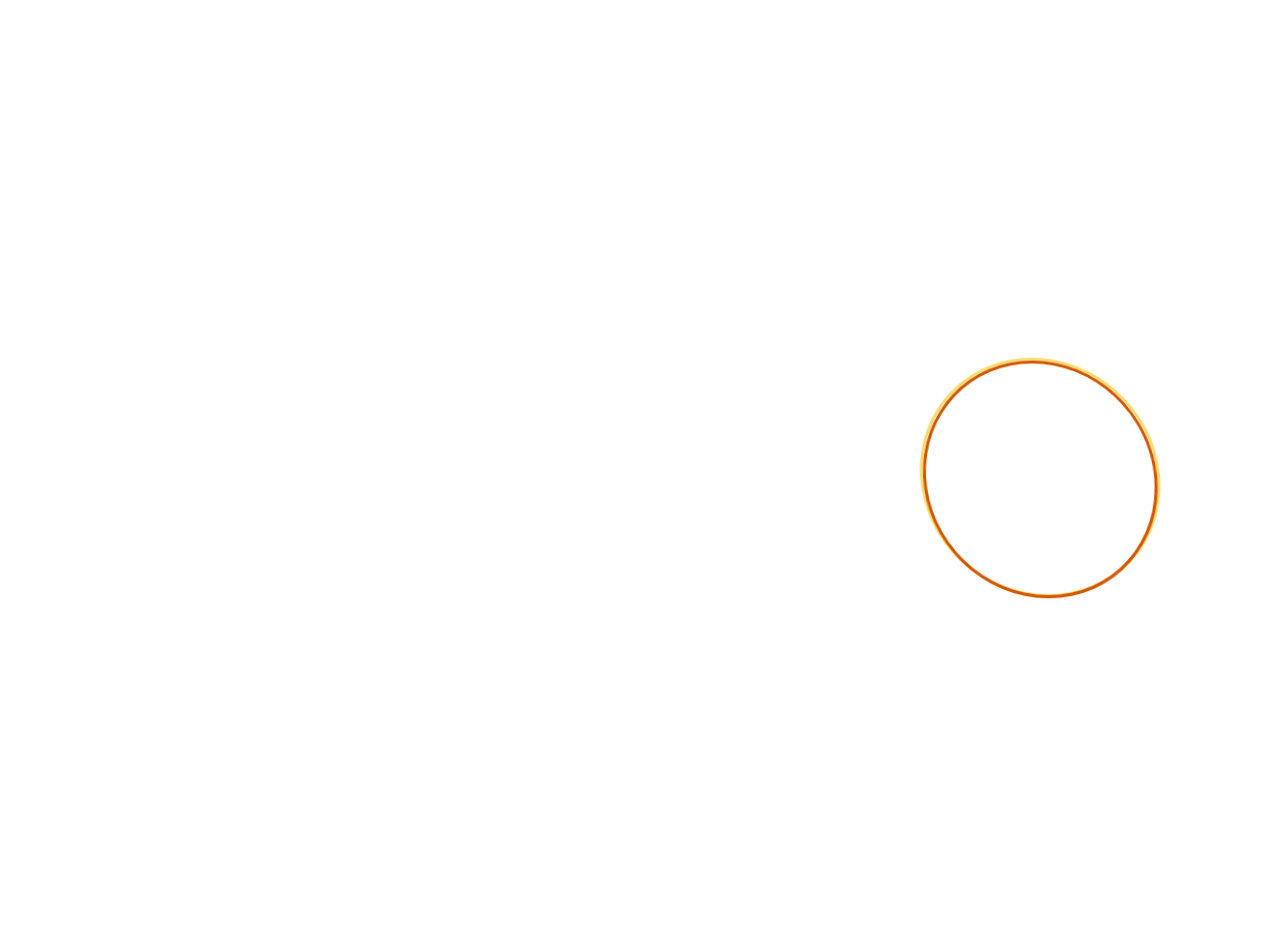
<file: index.html>
<!doctype html>
<html lang="en">

<head>
  <meta charset="utf-8">
  <title>Randeep Gill's Porfolio</title>
  <meta name="viewport" content="width=device-width, initial-scale=1">
  <link rel="stylesheet" href="css/styles.css">
  <script src="js/headJS.js"></script>
  <link rel="preconnect" href="https://fonts.googleapis.com">
  <link rel="preconnect" href="https://fonts.gstatic.com" crossorigin>
  <link href="https://fonts.googleapis.com/css2?family=Assistant:wght@300;500;600&family=Lato:ital,wght@0,300;0,700;1,300;1,700&family=Nanum+Gothic:wght@400;700;800&family=Source+Sans+Pro:wght@200;300;400;600;700&family=Ubuntu:wght@300;500;700&display=swap" rel="stylesheet">
</head>

<body>
  <header>
    <h1>Randeep Gill</h1>
  </header>
  <main>
    <section id="info-tab" class="info hide fade">
      <div class="me hide">
        <div class="back-wrapper">
          <div class="background">
            <h3>Background</h3>
            <p>I’m an aspiring web developer who loves everything about the web. I've had the
              opportunity to experience live and strive in different countries; in different
              continents and excelled at all jobs. I’m excited to bring my life experience to the
              world of technology.</p>
            <p>I’ve excelled at being a professional accountant and running a business.
              I am a life-long learner who's always looking and marching towards the horizon
              of knowledge.</p>
            </div>
        </div>
        <div class="goal-wrapper">
          <div class="goal">
            <h3>Goals</h3>
            <p>I want to master programming, become a Full Stack Developer and create products which
              solve real life problems and create a better world. I’d like to work for a web developing
              firm which creates fabulous web products for its clients.</p>
          </div>
        </div>

        <div class="resume-box">
          <h3>Resume</h3>
          <div class="view" onclick="viewResume()">View</div>
          <div class="download" onclick="printResume()">Print</div>
        </div>
        <div class="resume hide">
          <div class="heady">
            <div class="head-item">
              <h2>Randeep Gill</h2>
              <a href="tel:+7785224729">778 522 4729</a>
            </div>
            <div class="cont">
              <a href="https://linkedin.com/in/randeep-gill">www.linkedin.com/in/randeep-gill</a>
              <a href="https://github.com/ransi5">https://github.com/ransi5</a>
              <a href="mailto:ransi.gill@gmail.com">ransi.gill@gmail.com</a>
            </div>
          </div>

          <div class="res-wrapper">
            <div class="bio">
              <p><span class="emph">FULL STACK WEB DEVELOPER</span> experienced in front-end and back-end development.
                Judicious critical thinker and creative when developing efficient web applications with
                code that is reusable, readable, flexible and provide the most efficient solutions. Open to
                new challenges to further expand my skills and human potential.</p>
            </div>

            <div class="summary">
              <h3>SUMMARY OF SKILLS</h3>
              <ul>
                <li>Over 2 years of Full Stack development experience</li>
                <li>Excellent knowledge of IT programming with advanced reasoning
                  and analytical skills to understand problems in relentless pursuit of developing efficient solutions</li>
                <li>Critical thinking and reasoning skills to research, understand, simplify and communicate complex issues</li>
                <li>Exceptional ability to multitask in a fast-paced dynamic environment</li>
                <li>Quick learner; easily master new languages, functionalities and tasks and manage multiple responsibilities
                  without compromising quality and productivity</li>
                <li>Adaptable and flexible; able to make decisions under pressure and work to deadlines</li>
                <li>Results-oriented team player; work well independently with little supervision</li>
                <li>Establish rapport to build relationships, instill confidence and win colleague and client trust</li>
                <li>Follow established procedures and policy; pay attention to detail and accuracy</li>
                <li>Punctual, reliable, self-motivated and proactive</li>
                <li>Strong customer service and leadership skills; work with discretion and confidentiality</li>
                <li>Multilingual; fluent in English, Punjabi, Hindi, Urdu and Bengali</li>
              </ul>
            </div>

            <div class="achievement">
              <h3>ACHIEVEMENTS</h3>
              <ul>
                <li>Added 2 new revenue sources and grew revenue by 25% and market base to occupy 99% of the
                  target niche at Gill Logistics</li>
                <li>Boosted team efficiency in reporting accuracy and timeliness by developing creative spreadsheets
                  that automated key tasks, reducing time spent from 7.5 hours to 7 minutes at Europcar UK Ltd.</li>
                <li>Developed complex formulas and macros on Excel to automate key monotonous tasks boosting
                  department efficiency in reporting at Orbit South Housing Association Ltd. in UK</li>
              </ul>
            </div>

            <div class="skil">
              <h3>TECHNICAL PROFICIENCY</h3>
              <ul>
                <li>HTML</li>
                <li>CSS</li>
                <li>JavaScript</li>
                <li>Node</li>
                <li>React</li>
                <li>Express</li>
                <li>Pug</li>
                <li>OOP</li>
                <li>Rest API</li>
                <li>Bootstrap</li>
                <li>Sass</li>
                <li>JQuery</li>
                <li>Ajax</li>
                <li>Json</li>
                <li>PHP</li>
                <li>SQL</li>
                <li>GitHub</li>
                <li>PhotoShop</li>
              </ul>
            </div>

            <div class="experience">
              <h3>EMPLOYMENT HISTORY</h3>
              <div class="work">
                <p><strong>Mountain Truck Driver</strong></p>
                <p class="duration">2018 - present</p>
                <p><i>Pro-Formance Intermodel Inc, Surrey, BC</i></p>
              </div>
              <div class="work">
                <p><strong>CEO / Web Developer</strong></p>
                <p class="duration">2016 to 2019</p>
                <p><i>Gillan Learning Solutions LLP</i></p>
                <ul>
                  <li>Developed, coded and prepared course work material; launched pte-preparation.com</li>
                  <li>Planned and implemented inexpensive and successful SEO focused strategy to optimize
                    search engines and rank the website on the first page in SERPs for crucial keywords
                    within a year of launch</li>
                </ul>
              </div>
            </div>

            <div class="projects">
              <h3>PROJECTS</h3>
              <div class="project">
                <p><i>Full Stack App with React and a REST API</i></p>
                <div class="links">
                  <a href="https://github.com/ransi5/Treehouse-FSJD-Project-10.git " target="_blank"><span class="bold">GitHub:</span>https://github.com/ransi5/Treehouse-FSJD-Project-10.git</a>
                </div>
                <ul>
                  <li>Developed with React client, Express REST API and SQL to allow user to view, create, update
                    or delete a course depending on user authentication with sign-up and sign-in functionalities</li>
                  <li>Used React Router v6 over React Router v4</li>
                </ul>
              </div>
              <div class="project">
                <p><i>React Gallery App</i></p>
                <div class="links">
                  <a href="https://github.com/ransi5/Treehouse-FSJD-Project-7.git" target="_blank"><span class="bold">GitHub:</span>https://github.com/ransi5/Treehouse-FSJD-Project-7.git</a>
                </div>
                <ul>
                  <li>Used React to develop UI which allow user to search images using Flickr API and display search results</li>
                  <li>Added pagination and number of results per page functionality to the app</li>
                </ul>
              </div>
              <div class="project">
                <p><i>Static Node.js and Express Portfolio Site</i></p>
                <div class="links">
                  <a href="https://github.com/ransi5/Treehouse-FSJD-Project-6.git" target="_blank"><span class="bold">GitHub:</span>https://github.com/ransi5/Treehouse-FSJD-Project-6.git</a>
                </div>
                <ul>
                  <li>Used Node.js, Express and Pug template to create a portfolio website to display projects</li>
                  <li>Provided the user a modal form to set up cookies and display customized messages depending on user choice</li>
                </ul>
              </div>
              <div class="project">
                <p><i>Capstone Portfolio</i></p>
                <div class="links">
                  <a href="https://github.com/ransi5/RandeepGill.git" target="_blank"><span class="bold">GitHub:</span> https://github.com/ransi5/RandeepGill.git</a>
                  <a href="https://ransi5.github.io/RandeepGill/" target="_blank"><span class="bold">gh-pages:</span> https://ransi5.github.io/RandeepGill/</a>
                </div>
                <ul>
                  <li>Developed website based on the movie Thor’s Arc-net “where science and magic are the same” theme
                    using HTML, CSS and JavaScript to develop complex synchronized animations</li>
                  <li>Developed code to ensure website is different on every user visit</li>
                  <li>Coded imperfections and corrections to make the website appear alive and aware</li>
                </ul>
              </div>
              <div class="project">
                <p><i>Pearson Test of English Project</i></p>
                <div class="links">
                  <a href="https://github.com/ransi5/pte-preparation.git" target="_blank"><span class="bold">GitHub:</span> https://github.com/ransi5/pte-preparation.git</a>
                </div>
                <ul>
                  <li>Single-handedly designed and developed code for client and server-side applications and content
                    comprising over 90 articles and over 1000 questions and model answers</li>
                  <li>Created and implemented a module to give student key performance metrics at macro and micro-language
                    skills level on dynamic graphs to focus on and improve performance</li>
                  <li>Learned and used HTML, CSS, JavaScript, jQuery, Bootstrap, PHP and SQL to deliver the project on time </li>
                  <li>Planned and focused on SERP to optimize search engines, ranking the site number 1 within a year</li>
                </ul>
              </div>
            </div>

            <div class="education">
              <h3>EDUCATION</h3>
              <div class="course">
                <p><strong>Front End Web Development TechDegree</strong></p>
                <p><strong>Full Stack JavaScript TechDegree</strong></p>
                <p class="period">2022</p>
                <p class="goli"><i>TREEHOUSE, Online</i></p>
              </div>
              <div class="course">
                <p><strong>Master of Accounting</strong></p>
                <p class="period">2012</p>
                <p class="goli"><i>Australian National University, Canberra, AU.</i></p>
              </div>
              <div class="course">
                <p><strong>Bachelor of Commerce</strong></p>
                <p class="period">2004</p>
                <p class="goli"><i>University of Calcutta, Kolkata, IN.</i></p>
              </div>
            </div>
          </div>
          <hr>
        </div>
        <div class="social-links">
          <div class="socials">
            <div class="starr">
              <div class="starry">
                <div class="linked">
                  <a href="https://github.com/ransi5" target="_blank">
                    <img src="images/GitHub-Logo.png" alt="GitHub logo">
                  </a>
                </div>
              </div>
            </div>
          </div>
          <div class="socials">
            <div class="starr">
              <div class="starry">
                <div class="linked">
                  <a href="https://www.linkedin.com/in/randeep-gill-742b7322b/" target="_blank">
                    <img src="images/linkedin.png" alt="linkedin logo">
                  </a>
                </div>
              </div>
            </div>
          </div>
        </div>
      </div>
      <div class="portfolio hide">
        <h2>Project Portfolio</h2>
        <script type="text/javascript">
          createPortfolio(project);
        </script>
      </div>
      <div class="skills hide">
        <h2>Skills</h2>
        <div class="tech champ">
          <h3>Tech Skills</h3>
          <div class="item">HTML</div>
          <div class="item">CSS</div>
          <div class="item">JavaScript</div>
          <div class="item">Bootstrap</div>
          <div class="item">JQuery</div>
          <div class="item">Ajax</div>
          <div class="item">Json</div>
          <div class="item">PHP</div>
          <div class="item">SQL</div>
          <div class="item">MSOffice</div>
          <div class="item">PhotoShop</div>
        </div>
        <div class="hard champ">
          <h3>Hard Skills</h3>
          <div class="item">Data Analysis</div>
          <div class="item">Statistical Analysis</div>
          <div class="item">Research Skills</div>
          <div class="item">Problem Solving</div>
          <div class="item">Mathematic Skills</div>
          <div class="item">Project Planning</div>
          <div class="item">Project Implementation</div>
          <div class="item">Photo Editing</div>
          <div class="item">Video Editing</div>
          <div class="item">Videography</div>
        </div>
        <div class="soft champ">
          <h3>Soft Skills</h3>
          <div class="item">People Skills</div>
          <div class="item">Leadership</div>
          <div class="item">Communication</div>
          <div class="item">Customer Service</div>
          <div class="item">Task Scheduling</div>
          <div class="item">Multi-tasking</div>
          <div class="item">Time Management</div>
          <div class="item">Project Implementation</div>
          <div class="item">Strong Work Ethic</div>
          <div class="item">Dedicated to perfection</div>
          <div class="item">Adaptability</div>
        </div>
      </div>
      <div class="contact hide">
        <div class="contact-box">
          <div class="vert-line"></div>
          <h2>Contact</h2>
          <div class="vert-line"></div>
          <address>
            <p><a href="mailto:ransi.gill@gmail.com">Email: ransi.gill@gmail.com</a></p>

            <p><a href="tel:+7785224729">Phone: (778) 522 4729</a></p>
          </address>
          <div class="vert-line"></div>
          <div class="offer-box">
            <div class="offer">
              <p>If you are an employer, schedule an interview to get a free box
                of chocolates</p>
            </div>
        </div>
        </div>
      </div>
    </section>
    <nav id="nav">
      <div id="me" onclick="magicDisplay('me', event)">
        <div class="outer show">
          <div class="inner show">
            <h3>About me</h3>
          </div>
        </div>
      </div>
      <div id="portfolio" onclick="magicDisplay('portfolio', event)">
        <div class="outer show">
          <div class="inner show">
            <h3>Portfolio</h3>
          </div>
        </div>
      </div>
      <div id="skills" onclick="magicDisplay('skills', event)">
        <div class="outer show">
          <div class="inner show">
            <h3>Skills</h3>
          </div>
        </div>
      </div>
      <div id="contact" onclick="magicDisplay('contact', event)">
        <div class="outer show">
          <div class="inner show">
            <h3>Get in touch</h3>
          </div>
        </div>
      </div>
    </nav>
    <section id="arcnet" class="show">
      <div class="outer-arc">
        <div class="inner-arc">
        </div>
      </div>
    </section>


  </main>

<script src="js/portfolio.js">

</script>
</body>

</html>
</file>
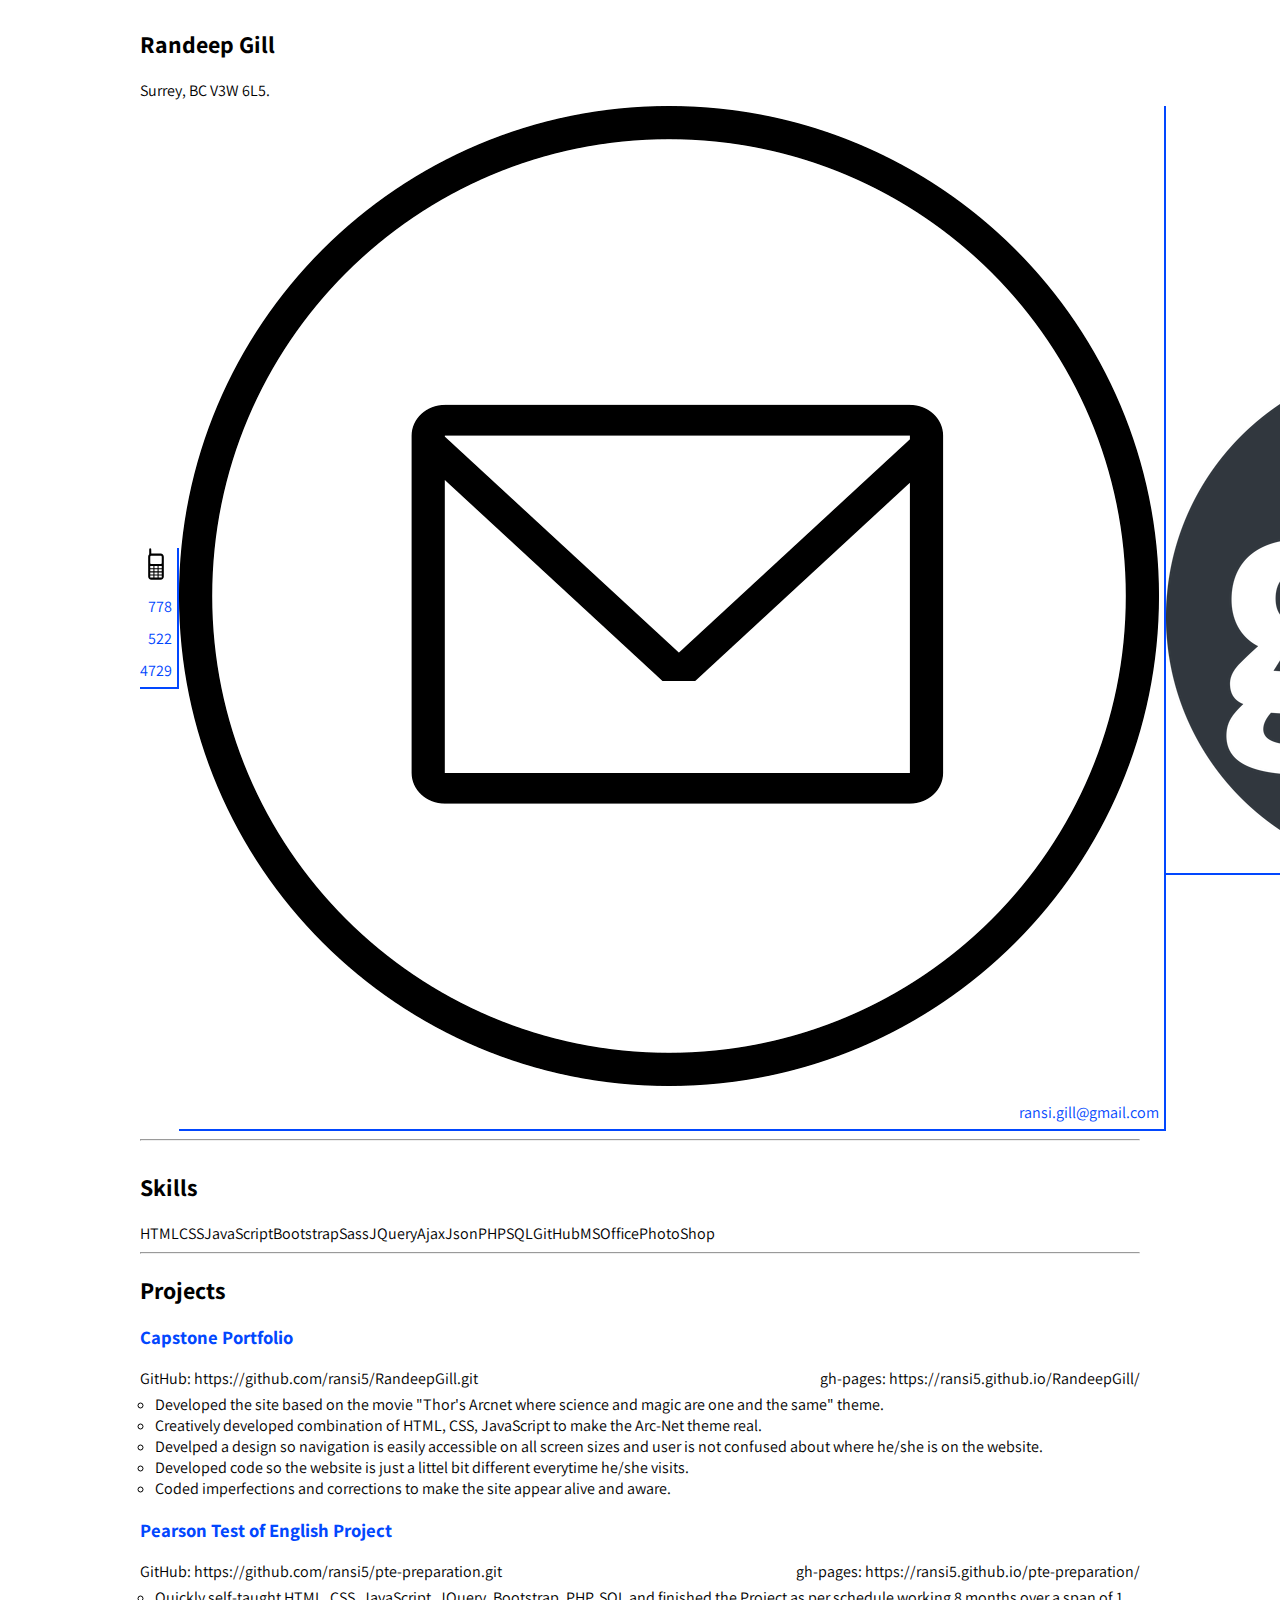
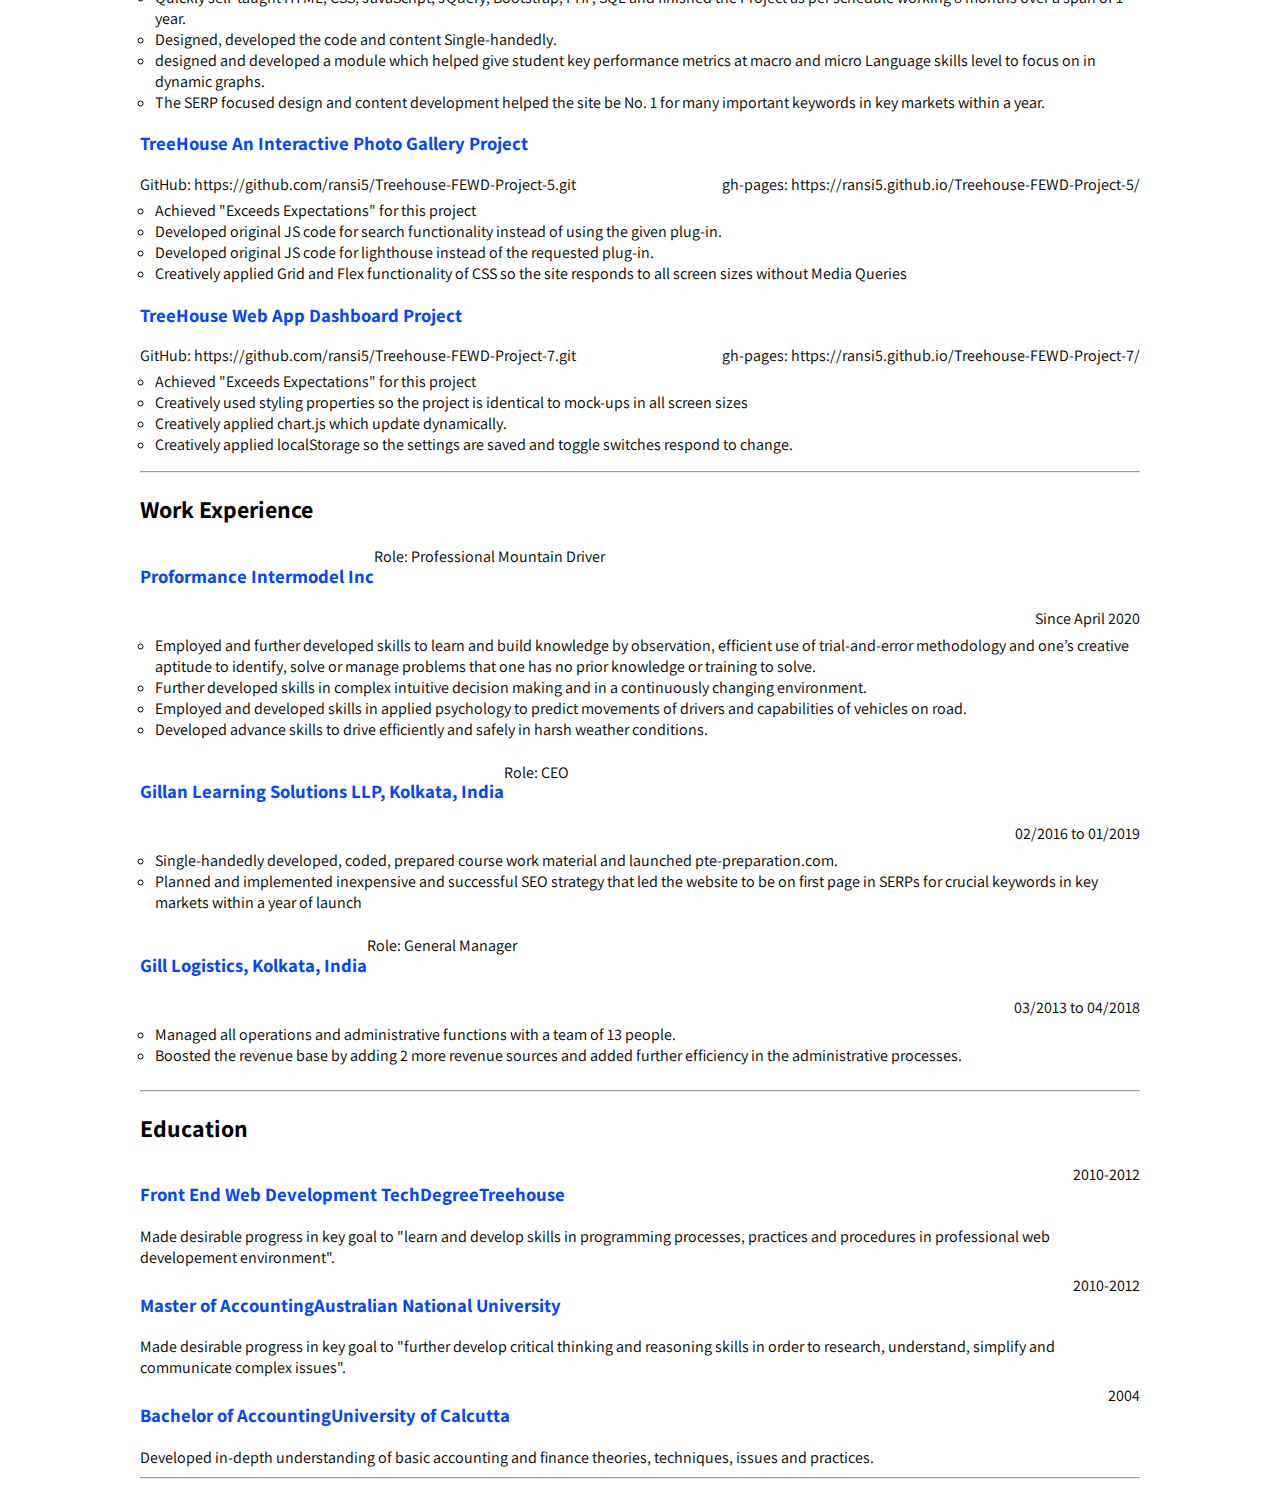
<file: resume.html>
<!DOCTYPE html>
<html lang="en">
<head>
  <meta charset="utf-8">
  <meta http-equiv="X-UA-Compatible" content="IE=edge,chrome=1">
  <meta name="viewport" content="width=device-width, initial-scale=1">
  <title>Randeep Gill Resume</title>
  <link rel="stylesheet" type="text/css" href="css/printstyle.css">
  <link rel="preconnect" href="https://fonts.googleapis.com">
  <link rel="preconnect" href="https://fonts.gstatic.com" crossorigin>
  <link href="https://fonts.googleapis.com/css2?family=Assistant:wght@300;500;600&family=Lato:ital,wght@0,300;0,700;1,300;1,700&family=Nanum+Gothic:wght@400;700;800&family=Source+Sans+Pro:wght@200;300;400;600;700&family=Ubuntu:wght@300;500;700&display=swap" rel="stylesheet">

</head>
<body>
  <div class="resume">
    <div class="heady">
      <h2>Randeep Gill</h2>
      <div>Surrey, BC V3W 6L5.</div>
      <div class="cont">
        <div class="head-item">
          <a href="tel:+7785224729">
            <svg class="sm-ic" version="1.1" x="0px" y="0px" viewBox="0 0 1000 1000" enable-background="new 0 0 1000 1000" xml:space="preserve">
            <g><g transform="matrix(1 0 0 -1 0 1952)"><path d="M646.8,1777.2l-293.5,0l-2,129.9c0,0-2.1,34.9-32.6,34.9c0,0-32.8-1.7-30.8-34.3c0,0,0.9-115.6-0.3-153c-18.9-17.8-32.1-43.2-32.1-71.2v-623.7c0-54,43.8-97.8,97.8-97.8h293.5c54,0,97.8,43.8,97.8,97.8v619.6C744.6,1733.4,700.8,1777.2,646.8,1777.2L646.8,1777.2z M418.5,1027.2h-97.8v65.2h97.8C418.5,1092.4,418.5,1027.2,418.5,1027.2z M418.5,1125h-97.8v65.2h97.8V1125z M418.5,1222.9h-97.8v65.2h97.8V1222.9z M418.5,1320.7h-97.8v65.2h97.8V1320.7z M548.9,1027.2h-97.8v65.2h97.8C548.9,1092.4,548.9,1027.2,548.9,1027.2z M548.9,1125h-97.8v65.2h97.8V1125z M548.9,1222.9h-97.8v65.2h97.8V1222.9z M548.9,1320.7h-97.8v65.2h97.8V1320.7z M679.4,1027.2h-97.8v65.2h97.8C679.4,1092.4,679.4,1027.2,679.4,1027.2z M679.4,1125h-97.8v65.2h97.8V1125z M679.4,1222.9h-97.8v65.2h97.8V1222.9z M679.4,1320.7h-97.8v65.2h97.8V1320.7z M679.4,1483.7c0-18-14.6-32.6-32.6-32.6H353.3c-18,0-32.6,14.6-32.6,32.6v197c0,18,14.6,32.6,32.6,32.6h293.5c18,0,32.6-14.6,32.6-32.6V1483.7L679.4,1483.7z"/></g></g>
            </svg> 778 522 4729
          </a>
        </div>
        <div class="head-item">
          <a href="mailto:ransi.gill@gmail.com">
            <img class="sm-ic" src="images/email.png" alt="email-icon"> ransi.gill@gmail.com
          </a>
        </div>
        <div class="head-item">
          <img class="sm-ic" src="images/git.png" alt="GitHub-icon"> <a href="https://github.com/ransi5">https://github.com/ransi5</a>
        </div>
      </div>
    </div>
    <hr>
    <div class="res-wrapper">


      <div class="skil">
        <h2>Skills</h2>
        <div class="item">HTML</div>
        <div class="item">CSS</div>
        <div class="item">JavaScript</div>
        <div class="item">Bootstrap</div>
        <div class="item">Sass</div>
        <div class="item">JQuery</div>
        <div class="item">Ajax</div>
        <div class="item">Json</div>
        <div class="item">PHP</div>
        <div class="item">SQL</div>
        <div class="item">GitHub</div>
        <div class="item">MSOffice</div>
        <div class="item">PhotoShop</div>
      </div>
      <hr>
      <div class="projects">
        <h2>Projects</h2>
        <div class="project">
          <h3>Capstone Portfolio</h3>
          <div class="links">
            <a href="https://github.com/ransi5/RandeepGill.git" target="_blank"><span class="bold">GitHub:</span> https://github.com/ransi5/RandeepGill.git</a>
            <a href="https://ransi5.github.io/RandeepGill/" target="_blank"><span class="bold">gh-pages:</span> https://ransi5.github.io/RandeepGill/</a>
          </div>
          <ul>
            <li>Developed the site based on the movie "Thor's Arcnet where science and magic are one and the same" theme.</li>
            <li>Creatively developed combination of HTML, CSS, JavaScript to make the Arc-Net theme real.</li>
            <li>Develped a design so navigation is easily accessible on all screen sizes and user is not confused
              about where he/she is on the website.</li>
            <li>Developed code so the website is just a littel bit different everytime he/she visits.</li>
            <li>Coded imperfections and corrections to make the site appear alive and aware.</li>
          </ul>
        </div>
        <div class="project">
          <h3>Pearson Test of English Project</h3>
          <div class="links">
            <a href="https://github.com/ransi5/pte-preparation.git" target="_blank"><span class="bold">GitHub:</span> https://github.com/ransi5/pte-preparation.git</a>
            <a href="https://ransi5.github.io/pte-preparation/" target="_blank"><span class="bold">gh-pages:</span> https://ransi5.github.io/pte-preparation/</a>
          </div>
          <ul>
            <li>Quickly self-taught HTML, CSS, JavaScript, JQuery, Bootstrap, PHP, SQL and
              finished the Project as per schedule working 8 months over a span of 1 year.</li>
            <li>Designed, developed the code and content Single-handedly.</li>
            <li>designed and developed a module which helped give student key performance metrics at
              macro and micro Language skills level to focus on in dynamic graphs.</li>
            <li>The SERP focused design and content development helped the site be No. 1 for
              many important keywords in key markets within a year.</li>
          </ul>
        </div>
        <div class="project">
          <h3>TreeHouse An Interactive Photo Gallery Project</h3>
          <div class="links">
            <a href="https://github.com/ransi5/Treehouse-FEWD-Project-5.git" target="_blank"><span class="bold">GitHub:</span> https://github.com/ransi5/Treehouse-FEWD-Project-5.git</a>
            <a href="https://ransi5.github.io/Treehouse-FEWD-Project-5/" target="_blank"><span class="bold">gh-pages:</span> https://ransi5.github.io/Treehouse-FEWD-Project-5/</a>
          </div>
          <ul>
            <li>Achieved "Exceeds Expectations" for this project</li>
            <li>Developed original JS code for search functionality instead of using the given
              plug-in.</li>
            <li>Developed original JS code for lighthouse instead of the requested plug-in.</li>
            <li>Creatively applied Grid and Flex functionality of CSS so the site responds to all
              screen sizes without Media Queries</li>
          </ul>
        </div>
        <div class="project">
          <h3>TreeHouse Web App Dashboard Project</h3>
          <div class="links">
            <a href="https://github.com/ransi5/Treehouse-FEWD-Project-7.git" target="_blank"><span class="bold">GitHub:</span> https://github.com/ransi5/Treehouse-FEWD-Project-7.git</a>
            <a href="https://ransi5.github.io/Treehouse-FEWD-Project-7/" target="_blank"><span class="bold">gh-pages:</span> https://ransi5.github.io/Treehouse-FEWD-Project-7/</a>
          </div>
          <ul>
            <li>Achieved "Exceeds Expectations" for this project</li>
            <li>Creatively used styling properties so the project is identical to mock-ups in all screen sizes</li>
            <li>Creatively applied chart.js which update dynamically.</li>
            <li>Creatively applied localStorage so the settings are saved and toggle switches respond to change.</li>
          </ul>
        </div>
      </div>
      <hr>
      <div class="experience">
        <h2>Work Experience</h2>
        <div class="work">
          <h3>Proformance Intermodel Inc</h3>
          <p class="role">Role: Professional Mountain Driver</p>
          <p class="duration">Since April 2020</p>

          <ul>
            <li>Employed and further developed skills to learn and build knowledge by observation,
              efficient use of trial-and-error methodology and one’s creative aptitude to
              identify, solve or manage problems that one has no prior knowledge or training to solve.</li>
            <li>Further developed skills in complex intuitive decision making and in a continuously changing
              environment.</li>
            <li>Employed and developed skills in applied psychology to predict movements of drivers and
              capabilities of vehicles on road.</li>
            <li>Developed advance skills to drive efficiently and safely in harsh weather conditions.</li>
          </ul>
        </div>
        <div class="work">
          <h3>Gillan Learning Solutions LLP, Kolkata, India</h3>
          <p class="role">Role: CEO</p>
          <p class="duration">02/2016 to 01/2019</p>

          <ul>
            <li>Single-handedly developed, coded, prepared course work material and launched pte-preparation.com.</li>
            <li>Planned and implemented inexpensive and successful SEO strategy that led the website to be on
              first page in SERPs for crucial keywords in key markets within a year of launch</li>
          </ul>
        </div>
        <div class="work">
          <h3>Gill Logistics, Kolkata, India</h3>
          <p class="role">Role: General Manager</p>
          <p class="duration">03/2013 to 04/2018</p>

          <ul>
            <li>Managed all operations and administrative functions with a team of 13 people.</li>
            <li>Boosted the revenue base by adding 2 more revenue sources and added further
              efficiency in the administrative processes.</li>
          </ul>
        </div>
      </div>
      <hr>
      <div class="education">
        <h2>Education</h2>
        <div class="course">
          <h3>Front End Web Development TechDegree</h3>
          <h3>Treehouse</h3>
          <p class="period">2010-2012</p>
          <p class="goli">Made desirable progress in key goal to "learn and develop skills in programming
            processes, practices and procedures in professional web developement environment".</p>
        </div>
        <div class="course">
          <h3>Master of Accounting</h3>
          <h3>Australian National University</h3>
          <p class="period">2010-2012</p>
          <p class="goli">Made desirable progress in key goal to "further develop critical
            thinking and reasoning skills in order to research, understand,
            simplify and communicate complex issues". </p>
        </div>
        <div class="course">
          <h3 class="deg">Bachelor of Accounting</h3>
          <h3 class="uni">University of Calcutta</h3>
          <p class="period">2004</p>
          <p class="goli">Developed in-depth understanding of basic accounting and
            finance theories, techniques, issues and practices. </p>
        </div>
      </div>
      <hr>
    </div>
  </div>
  <script type="text/javascript">
    window.print();
  </script>
</body>
</html>
</file>
<file: css/styles.css>
.fade {
  animation: fader 0.2s;
}

.reveal {
  animation: revelation 1s;
}

.hide {
  display: none;
}

.invisible {
  visibility: hidden;
}

.space {
  width: 6px;
}

.show {
  display: flex;
}

.megshow {
  display: block;
}

.outwindow, .contact, .skills, .portfolio, .me {
  transform: translateY(-1450%);
  z-index: 4;
  height: 105%;
}

.bold {
  font-weight: 600;
}

.highlight {
  color: #4CAF50;
}

.animedrop {
  animation: drop 1s cubic-bezier(0.68, -0.04, 0.35, 1.72) forwards;
}

.animefly {
  animation: drop 1s cubic-bezier(1.68, -0.04, 0.35, 1.72) forwards;
}

.expand {
  animation: expand 1.5s cubic-bezier(0.19, -0.96, 0.7, 1.88) forwards;
}

.shrink {
  animation: shrink 5s cubic-bezier(0.19, -0.96, 0.7, 1.88) forwards;
}

.bringit {
  animation: bringinfo 1.5s cubic-bezier(0.19, -0.96, 0.7, 1.13) forwards, rotateinfo 0.5s 1.3s cubic-bezier(0.19, -0.96, 0.7, 1.88) forwards;
}

.takeout {
  animation: rotateinfo 0.5s cubic-bezier(0.19, -0.96, 0.7, 1.88) forwards, takeout 1.5s 0.5s cubic-bezier(0.19, -0.96, 0.7, 1.13);
}

.card-show {
  flex-wrap: wrap;
}

.info-mob {
  flex-direction: column;
  position: absolute;
  font-size: 2em;
  text-align: center;
  justify-content: center;
  background-color: rgba(0, 0, 0, 0.7);
  margin-bottom: 0px;
  width: inherit;
  border-radius: 6px;
  padding: 20px 10px;
  animation: sminfoGradient 2s 1s linear forwards;
}
@media (min-width: 576px) {
  .info-mob {
    font-size: 1.5em;
  }
}
.info-mob p {
  color: white;
}
.info-mob p a {
  text-decoration: none;
  color: #d8334a;
}

.info-show {
  flex-direction: column;
  margin-left: 0px;
  width: calc(100% - 380px);
  border: 1px solid #1ABC9C;
  border-radius: 0px 8px 8px 0px;
  padding: 20px 20px 20px 40px;
  box-shadow: 0px 0px 10px 1px #3498DB;
  -webkit-box-shadow: 0px 0px 10px 1px #AF7AC5;
  -moz-box-shadow: 0px 0px 10px 1px #48C9B0;
  animation: cardWidth 1s cubic-bezier(0.19, -0.96, 0.7, 1.88) forwards, infoGradient 2s 1s linear forwards;
}

.rev-show {
  margin-top: 0px;
  animation: setHaiti 2s top cubic-bezier(0.19, -0.96, 0.7, 1.88) forwards;
}
@media (max-width: 768px) {
  .rev-show {
    font-size: 1.75em;
  }
}

.landscape {
  flex-direction: column;
  margin-right: 8px;
}

@keyframes fader {
  from {
    opacity: 1;
  }
  to {
    opacity: 0;
  }
}
@keyframes cardWidth {
  from {
    min-width: 0%;
  }
  to {
    min-width: calc(100% - 380px);
  }
}
@keyframes moveHead {
  0% {
    transform: translateX(-100%);
  }
  100% {
    transform: translateX(0%);
  }
}
@keyframes backmove {
  0% {
    background-position: 0% 100%;
  }
  50% {
    background-position: 100% 0%;
  }
  100% {
    background-position: 0% 100%;
  }
}
@keyframes revelation {
  from {
    opacity: 0;
  }
  to {
    opacity: 1;
  }
}
@keyframes backmove {
  0% {
    background-position: 0% 100%;
  }
  50% {
    background-position: 100% 0%;
  }
  100% {
    background-position: 0% 100%;
  }
}
@keyframes spin {
  from {
    transform: rotate(0deg);
  }
  to {
    transform: rotate(360deg);
  }
}
@keyframes clockwise {
  from {
    transform: rotate(0deg);
  }
  to {
    transform: rotate(360deg);
  }
}
@keyframes anticlockwise {
  from {
    transform: rotate(0deg);
  }
  to {
    transform: rotate(-360deg);
  }
}
@keyframes dropMe {
  0% {
    transform: translateY(-600%) scale(0);
  }
  50% {
    transform: translateY(0%) scale(2);
  }
  75% {
    transform: translateY(0%) scale(1);
  }
  85% {
    transform: translateY(0%) scale(0.4);
  }
  100% {
    transform: translateY(0%) scale(1);
  }
}
@keyframes drop {
  0% {
    transform: translateY(-100%);
  }
  100% {
    transform: translateY(0%);
  }
}
@keyframes fly {
  0% {
    transform: translateY(0%);
  }
  100% {
    transform: translateY(-100%);
  }
}
@keyframes scaleUp {
  0% {
    transform: scale(0);
  }
  50% {
    transform: scale(4);
  }
  100% {
    transform: scale(1);
  }
}
@keyframes radialme {
  0% {
    background-image: radial-gradient(#5DADE2 0%, #1ABC9C 20%);
    background-color: #1ABC9C;
  }
  1% {
    background-image: radial-gradient(#5DADE2 1%, #1ABC9C 21%);
    background-color: #1ABC9C;
  }
  2% {
    background-image: radial-gradient(#5DADE2 2%, #1ABC9C 22%);
    background-color: #1ABC9C;
  }
  3% {
    background-image: radial-gradient(#5DADE2 3%, #1ABC9C 23%);
    background-color: #1ABC9C;
  }
  4% {
    background-image: radial-gradient(#5DADE2 4%, #1ABC9C 24%);
    background-color: #1ABC9C;
  }
  5% {
    background-image: radial-gradient(#5DADE2 5%, #1ABC9C 25%);
    background-color: #1ABC9C;
  }
  6% {
    background-image: radial-gradient(#5DADE2 6%, #1ABC9C 26%);
    background-color: #1ABC9C;
  }
  7% {
    background-image: radial-gradient(#5DADE2 7%, #1ABC9C 27%);
    background-color: #1ABC9C;
  }
  8% {
    background-image: radial-gradient(#5DADE2 8%, #1ABC9C 28%);
    background-color: #1ABC9C;
  }
  9% {
    background-image: radial-gradient(#5DADE2 9%, #1ABC9C 29%);
    background-color: #1ABC9C;
  }
  10% {
    background-image: radial-gradient(#5DADE2 10%, #1ABC9C 30%);
    background-color: #1ABC9C;
  }
  11% {
    background-image: radial-gradient(#5DADE2 11%, #1ABC9C 31%);
    background-color: #1ABC9C;
  }
  12% {
    background-image: radial-gradient(#5DADE2 12%, #1ABC9C 32%);
    background-color: #1ABC9C;
  }
  13% {
    background-image: radial-gradient(#5DADE2 13%, #1ABC9C 33%);
    background-color: #1ABC9C;
  }
  14% {
    background-image: radial-gradient(#5DADE2 14%, #1ABC9C 34%);
    background-color: #1ABC9C;
  }
  15% {
    background-image: radial-gradient(#5DADE2 15%, #1ABC9C 35%);
    background-color: #1ABC9C;
  }
  16% {
    background-image: radial-gradient(#5DADE2 16%, #1ABC9C 36%);
    background-color: #1ABC9C;
  }
  17% {
    background-image: radial-gradient(#5DADE2 17%, #1ABC9C 37%);
    background-color: #1ABC9C;
  }
  18% {
    background-image: radial-gradient(#5DADE2 18%, #1ABC9C 38%);
    background-color: #1ABC9C;
  }
  19% {
    background-image: radial-gradient(#5DADE2 19%, #1ABC9C 39%);
    background-color: #1ABC9C;
  }
  20% {
    background-image: radial-gradient(#5DADE2 20%, #1ABC9C 40%);
    background-color: #1ABC9C;
  }
  21% {
    background-image: radial-gradient(#5DADE2 21%, #1ABC9C 41%);
    background-color: #1ABC9C;
  }
  22% {
    background-image: radial-gradient(#5DADE2 22%, #1ABC9C 42%);
    background-color: #1ABC9C;
  }
  23% {
    background-image: radial-gradient(#5DADE2 23%, #1ABC9C 43%);
    background-color: #1ABC9C;
  }
  24% {
    background-image: radial-gradient(#5DADE2 24%, #1ABC9C 44%);
    background-color: #1ABC9C;
  }
  25% {
    background-image: radial-gradient(#5DADE2 25%, #1ABC9C 45%);
    background-color: #1ABC9C;
  }
  26% {
    background-image: radial-gradient(#5DADE2 26%, #1ABC9C 46%);
    background-color: #1ABC9C;
  }
  27% {
    background-image: radial-gradient(#5DADE2 27%, #1ABC9C 47%);
    background-color: #1ABC9C;
  }
  28% {
    background-image: radial-gradient(#5DADE2 28%, #1ABC9C 48%);
    background-color: #1ABC9C;
  }
  29% {
    background-image: radial-gradient(#5DADE2 29%, #1ABC9C 49%);
    background-color: #1ABC9C;
  }
  30% {
    background-image: radial-gradient(#5DADE2 30%, #1ABC9C 50%);
    background-color: #1ABC9C;
  }
  31% {
    background-image: radial-gradient(#5DADE2 31%, #1ABC9C 51%);
    background-color: #1ABC9C;
  }
  32% {
    background-image: radial-gradient(#5DADE2 32%, #1ABC9C 52%);
    background-color: #1ABC9C;
  }
  33% {
    background-image: radial-gradient(#5DADE2 33%, #1ABC9C 53%);
    background-color: #1ABC9C;
  }
  34% {
    background-image: radial-gradient(#5DADE2 34%, #1ABC9C 54%);
    background-color: #1ABC9C;
  }
  35% {
    background-image: radial-gradient(#5DADE2 35%, #1ABC9C 55%);
    background-color: #1ABC9C;
  }
  36% {
    background-image: radial-gradient(#5DADE2 36%, #1ABC9C 56%);
    background-color: #1ABC9C;
  }
  37% {
    background-image: radial-gradient(#5DADE2 37%, #1ABC9C 57%);
    background-color: #1ABC9C;
  }
  38% {
    background-image: radial-gradient(#5DADE2 38%, #1ABC9C 58%);
    background-color: #1ABC9C;
  }
  39% {
    background-image: radial-gradient(#5DADE2 39%, #1ABC9C 59%);
    background-color: #1ABC9C;
  }
  40% {
    background-image: radial-gradient(#5DADE2 40%, #1ABC9C 60%);
    background-color: #1ABC9C;
  }
  41% {
    background-image: radial-gradient(#5DADE2 41%, #1ABC9C 61%);
    background-color: #1ABC9C;
  }
  42% {
    background-image: radial-gradient(#5DADE2 42%, #1ABC9C 62%);
    background-color: #1ABC9C;
  }
  43% {
    background-image: radial-gradient(#5DADE2 43%, #1ABC9C 63%);
    background-color: #1ABC9C;
  }
  44% {
    background-image: radial-gradient(#5DADE2 44%, #1ABC9C 64%);
    background-color: #1ABC9C;
  }
  45% {
    background-image: radial-gradient(#5DADE2 45%, #1ABC9C 65%);
    background-color: #1ABC9C;
  }
  46% {
    background-image: radial-gradient(#5DADE2 46%, #1ABC9C 66%);
    background-color: #1ABC9C;
  }
  47% {
    background-image: radial-gradient(#5DADE2 47%, #1ABC9C 67%);
    background-color: #1ABC9C;
  }
  48% {
    background-image: radial-gradient(#5DADE2 48%, #1ABC9C 68%);
    background-color: #1ABC9C;
  }
  49% {
    background-image: radial-gradient(#5DADE2 49%, #1ABC9C 69%);
    background-color: #1ABC9C;
  }
  50% {
    background-image: radial-gradient(#5DADE2 50%, #1ABC9C 70%);
    background-color: #1ABC9C;
  }
  51% {
    background-image: radial-gradient(#5DADE2 51%, #1ABC9C 71%);
    background-color: #1ABC9C;
  }
  52% {
    background-image: radial-gradient(#5DADE2 52%, #1ABC9C 72%);
    background-color: #1ABC9C;
  }
  53% {
    background-image: radial-gradient(#5DADE2 53%, #1ABC9C 73%);
    background-color: #1ABC9C;
  }
  54% {
    background-image: radial-gradient(#5DADE2 54%, #1ABC9C 74%);
    background-color: #1ABC9C;
  }
  55% {
    background-image: radial-gradient(#5DADE2 55%, #1ABC9C 75%);
    background-color: #1ABC9C;
  }
  56% {
    background-image: radial-gradient(#5DADE2 56%, #1ABC9C 76%);
    background-color: #1ABC9C;
  }
  57% {
    background-image: radial-gradient(#5DADE2 57%, #1ABC9C 77%);
    background-color: #1ABC9C;
  }
  58% {
    background-image: radial-gradient(#5DADE2 58%, #1ABC9C 78%);
    background-color: #1ABC9C;
  }
  59% {
    background-image: radial-gradient(#5DADE2 59%, #1ABC9C 79%);
    background-color: #1ABC9C;
  }
  60% {
    background-image: radial-gradient(#5DADE2 60%, #1ABC9C 80%);
    background-color: #1ABC9C;
  }
  61% {
    background-image: radial-gradient(#5DADE2 61%, #1ABC9C 81%);
    background-color: #1ABC9C;
  }
  62% {
    background-image: radial-gradient(#5DADE2 62%, #1ABC9C 82%);
    background-color: #1ABC9C;
  }
  63% {
    background-image: radial-gradient(#5DADE2 63%, #1ABC9C 83%);
    background-color: #1ABC9C;
  }
  64% {
    background-image: radial-gradient(#5DADE2 64%, #1ABC9C 84%);
    background-color: #1ABC9C;
  }
  65% {
    background-image: radial-gradient(#5DADE2 65%, #1ABC9C 85%);
    background-color: #1ABC9C;
  }
  66% {
    background-image: radial-gradient(#5DADE2 66%, #1ABC9C 86%);
    background-color: #1ABC9C;
  }
  67% {
    background-image: radial-gradient(#5DADE2 67%, #1ABC9C 87%);
    background-color: #1ABC9C;
  }
  68% {
    background-image: radial-gradient(#5DADE2 68%, #1ABC9C 88%);
    background-color: #1ABC9C;
  }
  69% {
    background-image: radial-gradient(#5DADE2 69%, #1ABC9C 89%);
    background-color: #1ABC9C;
  }
  70% {
    background-image: radial-gradient(#5DADE2 70%, #1ABC9C 90%);
    background-color: #1ABC9C;
  }
  71% {
    background-image: radial-gradient(#5DADE2 71%, #1ABC9C 91%);
    background-color: #1ABC9C;
  }
  72% {
    background-image: radial-gradient(#5DADE2 72%, #1ABC9C 92%);
    background-color: #1ABC9C;
  }
  73% {
    background-image: radial-gradient(#5DADE2 73%, #1ABC9C 93%);
    background-color: #1ABC9C;
  }
  74% {
    background-image: radial-gradient(#5DADE2 74%, #1ABC9C 94%);
    background-color: #1ABC9C;
  }
  75% {
    background-image: radial-gradient(#5DADE2 75%, #1ABC9C 95%);
    background-color: #1ABC9C;
  }
  76% {
    background-image: radial-gradient(#5DADE2 76%, #1ABC9C 96%);
    background-color: #1ABC9C;
  }
  77% {
    background-image: radial-gradient(#5DADE2 77%, #1ABC9C 97%);
    background-color: #1ABC9C;
  }
  78% {
    background-image: radial-gradient(#5DADE2 78%, #1ABC9C 98%);
    background-color: #1ABC9C;
  }
  79% {
    background-image: radial-gradient(#5DADE2 79%, #1ABC9C 99%);
    background-color: #1ABC9C;
  }
  80% {
    background-image: radial-gradient(#5DADE2 80%, #1ABC9C 100%);
    background-color: #1ABC9C;
  }
  81% {
    background-image: radial-gradient(#5DADE2 81%, #1ABC9C 100%);
    background-color: #1ABC9C;
  }
  82% {
    background-image: radial-gradient(#5DADE2 82%, #1ABC9C 100%);
    background-color: #1ABC9C;
  }
  83% {
    background-image: radial-gradient(#5DADE2 83%, #1ABC9C 100%);
    background-color: #1ABC9C;
  }
  84% {
    background-image: radial-gradient(#5DADE2 84%, #1ABC9C 100%);
    background-color: #1ABC9C;
  }
  85% {
    background-image: radial-gradient(#5DADE2 85%, #1ABC9C 100%);
    background-color: #1ABC9C;
  }
  86% {
    background-image: radial-gradient(#5DADE2 86%, #1ABC9C 100%);
    background-color: #1ABC9C;
  }
  87% {
    background-image: radial-gradient(#5DADE2 87%, #1ABC9C 100%);
    background-color: #1ABC9C;
  }
  88% {
    background-image: radial-gradient(#5DADE2 88%, #1ABC9C 100%);
    background-color: #1ABC9C;
  }
  89% {
    background-image: radial-gradient(#5DADE2 89%, #1ABC9C 100%);
    background-color: #1ABC9C;
  }
  90% {
    background-image: radial-gradient(#5DADE2 90%, #1ABC9C 100%);
    background-color: #1ABC9C;
  }
  91% {
    background-image: radial-gradient(#5DADE2 91%, #1ABC9C 100%);
    background-color: #1ABC9C;
  }
  92% {
    background-image: radial-gradient(#5DADE2 92%, #1ABC9C 100%);
    background-color: #1ABC9C;
  }
  93% {
    background-image: radial-gradient(#5DADE2 93%, #1ABC9C 100%);
    background-color: #1ABC9C;
  }
  94% {
    background-image: radial-gradient(#5DADE2 94%, #1ABC9C 100%);
    background-color: #1ABC9C;
  }
  95% {
    background-image: radial-gradient(#5DADE2 95%, #1ABC9C 100%);
    background-color: #1ABC9C;
  }
  96% {
    background-image: radial-gradient(#5DADE2 96%, #1ABC9C 100%);
    background-color: #1ABC9C;
  }
  97% {
    background-image: radial-gradient(#5DADE2 97%, #1ABC9C 100%);
    background-color: #1ABC9C;
  }
  98% {
    background-image: radial-gradient(#5DADE2 98%, #1ABC9C 100%);
    background-color: #1ABC9C;
  }
  99% {
    background-image: radial-gradient(#5DADE2 99%, #1ABC9C 100%);
    background-color: #1ABC9C;
  }
  100% {
    background-image: radial-gradient(#5DADE2 100%, #1ABC9C 100%);
    background-color: #1ABC9C;
  }
}
@keyframes radialport {
  0% {
    background-image: radial-gradient(#4d908e 0%, #3498DB 20%);
    background-color: #3498DB;
  }
  1% {
    background-image: radial-gradient(#4d908e 1%, #3498DB 21%);
    background-color: #3498DB;
  }
  2% {
    background-image: radial-gradient(#4d908e 2%, #3498DB 22%);
    background-color: #3498DB;
  }
  3% {
    background-image: radial-gradient(#4d908e 3%, #3498DB 23%);
    background-color: #3498DB;
  }
  4% {
    background-image: radial-gradient(#4d908e 4%, #3498DB 24%);
    background-color: #3498DB;
  }
  5% {
    background-image: radial-gradient(#4d908e 5%, #3498DB 25%);
    background-color: #3498DB;
  }
  6% {
    background-image: radial-gradient(#4d908e 6%, #3498DB 26%);
    background-color: #3498DB;
  }
  7% {
    background-image: radial-gradient(#4d908e 7%, #3498DB 27%);
    background-color: #3498DB;
  }
  8% {
    background-image: radial-gradient(#4d908e 8%, #3498DB 28%);
    background-color: #3498DB;
  }
  9% {
    background-image: radial-gradient(#4d908e 9%, #3498DB 29%);
    background-color: #3498DB;
  }
  10% {
    background-image: radial-gradient(#4d908e 10%, #3498DB 30%);
    background-color: #3498DB;
  }
  11% {
    background-image: radial-gradient(#4d908e 11%, #3498DB 31%);
    background-color: #3498DB;
  }
  12% {
    background-image: radial-gradient(#4d908e 12%, #3498DB 32%);
    background-color: #3498DB;
  }
  13% {
    background-image: radial-gradient(#4d908e 13%, #3498DB 33%);
    background-color: #3498DB;
  }
  14% {
    background-image: radial-gradient(#4d908e 14%, #3498DB 34%);
    background-color: #3498DB;
  }
  15% {
    background-image: radial-gradient(#4d908e 15%, #3498DB 35%);
    background-color: #3498DB;
  }
  16% {
    background-image: radial-gradient(#4d908e 16%, #3498DB 36%);
    background-color: #3498DB;
  }
  17% {
    background-image: radial-gradient(#4d908e 17%, #3498DB 37%);
    background-color: #3498DB;
  }
  18% {
    background-image: radial-gradient(#4d908e 18%, #3498DB 38%);
    background-color: #3498DB;
  }
  19% {
    background-image: radial-gradient(#4d908e 19%, #3498DB 39%);
    background-color: #3498DB;
  }
  20% {
    background-image: radial-gradient(#4d908e 20%, #3498DB 40%);
    background-color: #3498DB;
  }
  21% {
    background-image: radial-gradient(#4d908e 21%, #3498DB 41%);
    background-color: #3498DB;
  }
  22% {
    background-image: radial-gradient(#4d908e 22%, #3498DB 42%);
    background-color: #3498DB;
  }
  23% {
    background-image: radial-gradient(#4d908e 23%, #3498DB 43%);
    background-color: #3498DB;
  }
  24% {
    background-image: radial-gradient(#4d908e 24%, #3498DB 44%);
    background-color: #3498DB;
  }
  25% {
    background-image: radial-gradient(#4d908e 25%, #3498DB 45%);
    background-color: #3498DB;
  }
  26% {
    background-image: radial-gradient(#4d908e 26%, #3498DB 46%);
    background-color: #3498DB;
  }
  27% {
    background-image: radial-gradient(#4d908e 27%, #3498DB 47%);
    background-color: #3498DB;
  }
  28% {
    background-image: radial-gradient(#4d908e 28%, #3498DB 48%);
    background-color: #3498DB;
  }
  29% {
    background-image: radial-gradient(#4d908e 29%, #3498DB 49%);
    background-color: #3498DB;
  }
  30% {
    background-image: radial-gradient(#4d908e 30%, #3498DB 50%);
    background-color: #3498DB;
  }
  31% {
    background-image: radial-gradient(#4d908e 31%, #3498DB 51%);
    background-color: #3498DB;
  }
  32% {
    background-image: radial-gradient(#4d908e 32%, #3498DB 52%);
    background-color: #3498DB;
  }
  33% {
    background-image: radial-gradient(#4d908e 33%, #3498DB 53%);
    background-color: #3498DB;
  }
  34% {
    background-image: radial-gradient(#4d908e 34%, #3498DB 54%);
    background-color: #3498DB;
  }
  35% {
    background-image: radial-gradient(#4d908e 35%, #3498DB 55%);
    background-color: #3498DB;
  }
  36% {
    background-image: radial-gradient(#4d908e 36%, #3498DB 56%);
    background-color: #3498DB;
  }
  37% {
    background-image: radial-gradient(#4d908e 37%, #3498DB 57%);
    background-color: #3498DB;
  }
  38% {
    background-image: radial-gradient(#4d908e 38%, #3498DB 58%);
    background-color: #3498DB;
  }
  39% {
    background-image: radial-gradient(#4d908e 39%, #3498DB 59%);
    background-color: #3498DB;
  }
  40% {
    background-image: radial-gradient(#4d908e 40%, #3498DB 60%);
    background-color: #3498DB;
  }
  41% {
    background-image: radial-gradient(#4d908e 41%, #3498DB 61%);
    background-color: #3498DB;
  }
  42% {
    background-image: radial-gradient(#4d908e 42%, #3498DB 62%);
    background-color: #3498DB;
  }
  43% {
    background-image: radial-gradient(#4d908e 43%, #3498DB 63%);
    background-color: #3498DB;
  }
  44% {
    background-image: radial-gradient(#4d908e 44%, #3498DB 64%);
    background-color: #3498DB;
  }
  45% {
    background-image: radial-gradient(#4d908e 45%, #3498DB 65%);
    background-color: #3498DB;
  }
  46% {
    background-image: radial-gradient(#4d908e 46%, #3498DB 66%);
    background-color: #3498DB;
  }
  47% {
    background-image: radial-gradient(#4d908e 47%, #3498DB 67%);
    background-color: #3498DB;
  }
  48% {
    background-image: radial-gradient(#4d908e 48%, #3498DB 68%);
    background-color: #3498DB;
  }
  49% {
    background-image: radial-gradient(#4d908e 49%, #3498DB 69%);
    background-color: #3498DB;
  }
  50% {
    background-image: radial-gradient(#4d908e 50%, #3498DB 70%);
    background-color: #3498DB;
  }
  51% {
    background-image: radial-gradient(#4d908e 51%, #3498DB 71%);
    background-color: #3498DB;
  }
  52% {
    background-image: radial-gradient(#4d908e 52%, #3498DB 72%);
    background-color: #3498DB;
  }
  53% {
    background-image: radial-gradient(#4d908e 53%, #3498DB 73%);
    background-color: #3498DB;
  }
  54% {
    background-image: radial-gradient(#4d908e 54%, #3498DB 74%);
    background-color: #3498DB;
  }
  55% {
    background-image: radial-gradient(#4d908e 55%, #3498DB 75%);
    background-color: #3498DB;
  }
  56% {
    background-image: radial-gradient(#4d908e 56%, #3498DB 76%);
    background-color: #3498DB;
  }
  57% {
    background-image: radial-gradient(#4d908e 57%, #3498DB 77%);
    background-color: #3498DB;
  }
  58% {
    background-image: radial-gradient(#4d908e 58%, #3498DB 78%);
    background-color: #3498DB;
  }
  59% {
    background-image: radial-gradient(#4d908e 59%, #3498DB 79%);
    background-color: #3498DB;
  }
  60% {
    background-image: radial-gradient(#4d908e 60%, #3498DB 80%);
    background-color: #3498DB;
  }
  61% {
    background-image: radial-gradient(#4d908e 61%, #3498DB 81%);
    background-color: #3498DB;
  }
  62% {
    background-image: radial-gradient(#4d908e 62%, #3498DB 82%);
    background-color: #3498DB;
  }
  63% {
    background-image: radial-gradient(#4d908e 63%, #3498DB 83%);
    background-color: #3498DB;
  }
  64% {
    background-image: radial-gradient(#4d908e 64%, #3498DB 84%);
    background-color: #3498DB;
  }
  65% {
    background-image: radial-gradient(#4d908e 65%, #3498DB 85%);
    background-color: #3498DB;
  }
  66% {
    background-image: radial-gradient(#4d908e 66%, #3498DB 86%);
    background-color: #3498DB;
  }
  67% {
    background-image: radial-gradient(#4d908e 67%, #3498DB 87%);
    background-color: #3498DB;
  }
  68% {
    background-image: radial-gradient(#4d908e 68%, #3498DB 88%);
    background-color: #3498DB;
  }
  69% {
    background-image: radial-gradient(#4d908e 69%, #3498DB 89%);
    background-color: #3498DB;
  }
  70% {
    background-image: radial-gradient(#4d908e 70%, #3498DB 90%);
    background-color: #3498DB;
  }
  71% {
    background-image: radial-gradient(#4d908e 71%, #3498DB 91%);
    background-color: #3498DB;
  }
  72% {
    background-image: radial-gradient(#4d908e 72%, #3498DB 92%);
    background-color: #3498DB;
  }
  73% {
    background-image: radial-gradient(#4d908e 73%, #3498DB 93%);
    background-color: #3498DB;
  }
  74% {
    background-image: radial-gradient(#4d908e 74%, #3498DB 94%);
    background-color: #3498DB;
  }
  75% {
    background-image: radial-gradient(#4d908e 75%, #3498DB 95%);
    background-color: #3498DB;
  }
  76% {
    background-image: radial-gradient(#4d908e 76%, #3498DB 96%);
    background-color: #3498DB;
  }
  77% {
    background-image: radial-gradient(#4d908e 77%, #3498DB 97%);
    background-color: #3498DB;
  }
  78% {
    background-image: radial-gradient(#4d908e 78%, #3498DB 98%);
    background-color: #3498DB;
  }
  79% {
    background-image: radial-gradient(#4d908e 79%, #3498DB 99%);
    background-color: #3498DB;
  }
  80% {
    background-image: radial-gradient(#4d908e 80%, #3498DB 100%);
    background-color: #3498DB;
  }
  81% {
    background-image: radial-gradient(#4d908e 81%, #3498DB 100%);
    background-color: #3498DB;
  }
  82% {
    background-image: radial-gradient(#4d908e 82%, #3498DB 100%);
    background-color: #3498DB;
  }
  83% {
    background-image: radial-gradient(#4d908e 83%, #3498DB 100%);
    background-color: #3498DB;
  }
  84% {
    background-image: radial-gradient(#4d908e 84%, #3498DB 100%);
    background-color: #3498DB;
  }
  85% {
    background-image: radial-gradient(#4d908e 85%, #3498DB 100%);
    background-color: #3498DB;
  }
  86% {
    background-image: radial-gradient(#4d908e 86%, #3498DB 100%);
    background-color: #3498DB;
  }
  87% {
    background-image: radial-gradient(#4d908e 87%, #3498DB 100%);
    background-color: #3498DB;
  }
  88% {
    background-image: radial-gradient(#4d908e 88%, #3498DB 100%);
    background-color: #3498DB;
  }
  89% {
    background-image: radial-gradient(#4d908e 89%, #3498DB 100%);
    background-color: #3498DB;
  }
  90% {
    background-image: radial-gradient(#4d908e 90%, #3498DB 100%);
    background-color: #3498DB;
  }
  91% {
    background-image: radial-gradient(#4d908e 91%, #3498DB 100%);
    background-color: #3498DB;
  }
  92% {
    background-image: radial-gradient(#4d908e 92%, #3498DB 100%);
    background-color: #3498DB;
  }
  93% {
    background-image: radial-gradient(#4d908e 93%, #3498DB 100%);
    background-color: #3498DB;
  }
  94% {
    background-image: radial-gradient(#4d908e 94%, #3498DB 100%);
    background-color: #3498DB;
  }
  95% {
    background-image: radial-gradient(#4d908e 95%, #3498DB 100%);
    background-color: #3498DB;
  }
  96% {
    background-image: radial-gradient(#4d908e 96%, #3498DB 100%);
    background-color: #3498DB;
  }
  97% {
    background-image: radial-gradient(#4d908e 97%, #3498DB 100%);
    background-color: #3498DB;
  }
  98% {
    background-image: radial-gradient(#4d908e 98%, #3498DB 100%);
    background-color: #3498DB;
  }
  99% {
    background-image: radial-gradient(#4d908e 99%, #3498DB 100%);
    background-color: #3498DB;
  }
  100% {
    background-image: radial-gradient(#4d908e 100%, #3498DB 100%);
    background-color: #3498DB;
  }
}
@keyframes radialskills {
  0% {
    background-image: radial-gradient(#2d6a4f 0%, #F8C471 20%);
    background-color: #F8C471;
  }
  1% {
    background-image: radial-gradient(#2d6a4f 1%, #F8C471 21%);
    background-color: #F8C471;
  }
  2% {
    background-image: radial-gradient(#2d6a4f 2%, #F8C471 22%);
    background-color: #F8C471;
  }
  3% {
    background-image: radial-gradient(#2d6a4f 3%, #F8C471 23%);
    background-color: #F8C471;
  }
  4% {
    background-image: radial-gradient(#2d6a4f 4%, #F8C471 24%);
    background-color: #F8C471;
  }
  5% {
    background-image: radial-gradient(#2d6a4f 5%, #F8C471 25%);
    background-color: #F8C471;
  }
  6% {
    background-image: radial-gradient(#2d6a4f 6%, #F8C471 26%);
    background-color: #F8C471;
  }
  7% {
    background-image: radial-gradient(#2d6a4f 7%, #F8C471 27%);
    background-color: #F8C471;
  }
  8% {
    background-image: radial-gradient(#2d6a4f 8%, #F8C471 28%);
    background-color: #F8C471;
  }
  9% {
    background-image: radial-gradient(#2d6a4f 9%, #F8C471 29%);
    background-color: #F8C471;
  }
  10% {
    background-image: radial-gradient(#2d6a4f 10%, #F8C471 30%);
    background-color: #F8C471;
  }
  11% {
    background-image: radial-gradient(#2d6a4f 11%, #F8C471 31%);
    background-color: #F8C471;
  }
  12% {
    background-image: radial-gradient(#2d6a4f 12%, #F8C471 32%);
    background-color: #F8C471;
  }
  13% {
    background-image: radial-gradient(#2d6a4f 13%, #F8C471 33%);
    background-color: #F8C471;
  }
  14% {
    background-image: radial-gradient(#2d6a4f 14%, #F8C471 34%);
    background-color: #F8C471;
  }
  15% {
    background-image: radial-gradient(#2d6a4f 15%, #F8C471 35%);
    background-color: #F8C471;
  }
  16% {
    background-image: radial-gradient(#2d6a4f 16%, #F8C471 36%);
    background-color: #F8C471;
  }
  17% {
    background-image: radial-gradient(#2d6a4f 17%, #F8C471 37%);
    background-color: #F8C471;
  }
  18% {
    background-image: radial-gradient(#2d6a4f 18%, #F8C471 38%);
    background-color: #F8C471;
  }
  19% {
    background-image: radial-gradient(#2d6a4f 19%, #F8C471 39%);
    background-color: #F8C471;
  }
  20% {
    background-image: radial-gradient(#2d6a4f 20%, #F8C471 40%);
    background-color: #F8C471;
  }
  21% {
    background-image: radial-gradient(#2d6a4f 21%, #F8C471 41%);
    background-color: #F8C471;
  }
  22% {
    background-image: radial-gradient(#2d6a4f 22%, #F8C471 42%);
    background-color: #F8C471;
  }
  23% {
    background-image: radial-gradient(#2d6a4f 23%, #F8C471 43%);
    background-color: #F8C471;
  }
  24% {
    background-image: radial-gradient(#2d6a4f 24%, #F8C471 44%);
    background-color: #F8C471;
  }
  25% {
    background-image: radial-gradient(#2d6a4f 25%, #F8C471 45%);
    background-color: #F8C471;
  }
  26% {
    background-image: radial-gradient(#2d6a4f 26%, #F8C471 46%);
    background-color: #F8C471;
  }
  27% {
    background-image: radial-gradient(#2d6a4f 27%, #F8C471 47%);
    background-color: #F8C471;
  }
  28% {
    background-image: radial-gradient(#2d6a4f 28%, #F8C471 48%);
    background-color: #F8C471;
  }
  29% {
    background-image: radial-gradient(#2d6a4f 29%, #F8C471 49%);
    background-color: #F8C471;
  }
  30% {
    background-image: radial-gradient(#2d6a4f 30%, #F8C471 50%);
    background-color: #F8C471;
  }
  31% {
    background-image: radial-gradient(#2d6a4f 31%, #F8C471 51%);
    background-color: #F8C471;
  }
  32% {
    background-image: radial-gradient(#2d6a4f 32%, #F8C471 52%);
    background-color: #F8C471;
  }
  33% {
    background-image: radial-gradient(#2d6a4f 33%, #F8C471 53%);
    background-color: #F8C471;
  }
  34% {
    background-image: radial-gradient(#2d6a4f 34%, #F8C471 54%);
    background-color: #F8C471;
  }
  35% {
    background-image: radial-gradient(#2d6a4f 35%, #F8C471 55%);
    background-color: #F8C471;
  }
  36% {
    background-image: radial-gradient(#2d6a4f 36%, #F8C471 56%);
    background-color: #F8C471;
  }
  37% {
    background-image: radial-gradient(#2d6a4f 37%, #F8C471 57%);
    background-color: #F8C471;
  }
  38% {
    background-image: radial-gradient(#2d6a4f 38%, #F8C471 58%);
    background-color: #F8C471;
  }
  39% {
    background-image: radial-gradient(#2d6a4f 39%, #F8C471 59%);
    background-color: #F8C471;
  }
  40% {
    background-image: radial-gradient(#2d6a4f 40%, #F8C471 60%);
    background-color: #F8C471;
  }
  41% {
    background-image: radial-gradient(#2d6a4f 41%, #F8C471 61%);
    background-color: #F8C471;
  }
  42% {
    background-image: radial-gradient(#2d6a4f 42%, #F8C471 62%);
    background-color: #F8C471;
  }
  43% {
    background-image: radial-gradient(#2d6a4f 43%, #F8C471 63%);
    background-color: #F8C471;
  }
  44% {
    background-image: radial-gradient(#2d6a4f 44%, #F8C471 64%);
    background-color: #F8C471;
  }
  45% {
    background-image: radial-gradient(#2d6a4f 45%, #F8C471 65%);
    background-color: #F8C471;
  }
  46% {
    background-image: radial-gradient(#2d6a4f 46%, #F8C471 66%);
    background-color: #F8C471;
  }
  47% {
    background-image: radial-gradient(#2d6a4f 47%, #F8C471 67%);
    background-color: #F8C471;
  }
  48% {
    background-image: radial-gradient(#2d6a4f 48%, #F8C471 68%);
    background-color: #F8C471;
  }
  49% {
    background-image: radial-gradient(#2d6a4f 49%, #F8C471 69%);
    background-color: #F8C471;
  }
  50% {
    background-image: radial-gradient(#2d6a4f 50%, #F8C471 70%);
    background-color: #F8C471;
  }
  51% {
    background-image: radial-gradient(#2d6a4f 51%, #F8C471 71%);
    background-color: #F8C471;
  }
  52% {
    background-image: radial-gradient(#2d6a4f 52%, #F8C471 72%);
    background-color: #F8C471;
  }
  53% {
    background-image: radial-gradient(#2d6a4f 53%, #F8C471 73%);
    background-color: #F8C471;
  }
  54% {
    background-image: radial-gradient(#2d6a4f 54%, #F8C471 74%);
    background-color: #F8C471;
  }
  55% {
    background-image: radial-gradient(#2d6a4f 55%, #F8C471 75%);
    background-color: #F8C471;
  }
  56% {
    background-image: radial-gradient(#2d6a4f 56%, #F8C471 76%);
    background-color: #F8C471;
  }
  57% {
    background-image: radial-gradient(#2d6a4f 57%, #F8C471 77%);
    background-color: #F8C471;
  }
  58% {
    background-image: radial-gradient(#2d6a4f 58%, #F8C471 78%);
    background-color: #F8C471;
  }
  59% {
    background-image: radial-gradient(#2d6a4f 59%, #F8C471 79%);
    background-color: #F8C471;
  }
  60% {
    background-image: radial-gradient(#2d6a4f 60%, #F8C471 80%);
    background-color: #F8C471;
  }
  61% {
    background-image: radial-gradient(#2d6a4f 61%, #F8C471 81%);
    background-color: #F8C471;
  }
  62% {
    background-image: radial-gradient(#2d6a4f 62%, #F8C471 82%);
    background-color: #F8C471;
  }
  63% {
    background-image: radial-gradient(#2d6a4f 63%, #F8C471 83%);
    background-color: #F8C471;
  }
  64% {
    background-image: radial-gradient(#2d6a4f 64%, #F8C471 84%);
    background-color: #F8C471;
  }
  65% {
    background-image: radial-gradient(#2d6a4f 65%, #F8C471 85%);
    background-color: #F8C471;
  }
  66% {
    background-image: radial-gradient(#2d6a4f 66%, #F8C471 86%);
    background-color: #F8C471;
  }
  67% {
    background-image: radial-gradient(#2d6a4f 67%, #F8C471 87%);
    background-color: #F8C471;
  }
  68% {
    background-image: radial-gradient(#2d6a4f 68%, #F8C471 88%);
    background-color: #F8C471;
  }
  69% {
    background-image: radial-gradient(#2d6a4f 69%, #F8C471 89%);
    background-color: #F8C471;
  }
  70% {
    background-image: radial-gradient(#2d6a4f 70%, #F8C471 90%);
    background-color: #F8C471;
  }
  71% {
    background-image: radial-gradient(#2d6a4f 71%, #F8C471 91%);
    background-color: #F8C471;
  }
  72% {
    background-image: radial-gradient(#2d6a4f 72%, #F8C471 92%);
    background-color: #F8C471;
  }
  73% {
    background-image: radial-gradient(#2d6a4f 73%, #F8C471 93%);
    background-color: #F8C471;
  }
  74% {
    background-image: radial-gradient(#2d6a4f 74%, #F8C471 94%);
    background-color: #F8C471;
  }
  75% {
    background-image: radial-gradient(#2d6a4f 75%, #F8C471 95%);
    background-color: #F8C471;
  }
  76% {
    background-image: radial-gradient(#2d6a4f 76%, #F8C471 96%);
    background-color: #F8C471;
  }
  77% {
    background-image: radial-gradient(#2d6a4f 77%, #F8C471 97%);
    background-color: #F8C471;
  }
  78% {
    background-image: radial-gradient(#2d6a4f 78%, #F8C471 98%);
    background-color: #F8C471;
  }
  79% {
    background-image: radial-gradient(#2d6a4f 79%, #F8C471 99%);
    background-color: #F8C471;
  }
  80% {
    background-image: radial-gradient(#2d6a4f 80%, #F8C471 100%);
    background-color: #F8C471;
  }
  81% {
    background-image: radial-gradient(#2d6a4f 81%, #F8C471 100%);
    background-color: #F8C471;
  }
  82% {
    background-image: radial-gradient(#2d6a4f 82%, #F8C471 100%);
    background-color: #F8C471;
  }
  83% {
    background-image: radial-gradient(#2d6a4f 83%, #F8C471 100%);
    background-color: #F8C471;
  }
  84% {
    background-image: radial-gradient(#2d6a4f 84%, #F8C471 100%);
    background-color: #F8C471;
  }
  85% {
    background-image: radial-gradient(#2d6a4f 85%, #F8C471 100%);
    background-color: #F8C471;
  }
  86% {
    background-image: radial-gradient(#2d6a4f 86%, #F8C471 100%);
    background-color: #F8C471;
  }
  87% {
    background-image: radial-gradient(#2d6a4f 87%, #F8C471 100%);
    background-color: #F8C471;
  }
  88% {
    background-image: radial-gradient(#2d6a4f 88%, #F8C471 100%);
    background-color: #F8C471;
  }
  89% {
    background-image: radial-gradient(#2d6a4f 89%, #F8C471 100%);
    background-color: #F8C471;
  }
  90% {
    background-image: radial-gradient(#2d6a4f 90%, #F8C471 100%);
    background-color: #F8C471;
  }
  91% {
    background-image: radial-gradient(#2d6a4f 91%, #F8C471 100%);
    background-color: #F8C471;
  }
  92% {
    background-image: radial-gradient(#2d6a4f 92%, #F8C471 100%);
    background-color: #F8C471;
  }
  93% {
    background-image: radial-gradient(#2d6a4f 93%, #F8C471 100%);
    background-color: #F8C471;
  }
  94% {
    background-image: radial-gradient(#2d6a4f 94%, #F8C471 100%);
    background-color: #F8C471;
  }
  95% {
    background-image: radial-gradient(#2d6a4f 95%, #F8C471 100%);
    background-color: #F8C471;
  }
  96% {
    background-image: radial-gradient(#2d6a4f 96%, #F8C471 100%);
    background-color: #F8C471;
  }
  97% {
    background-image: radial-gradient(#2d6a4f 97%, #F8C471 100%);
    background-color: #F8C471;
  }
  98% {
    background-image: radial-gradient(#2d6a4f 98%, #F8C471 100%);
    background-color: #F8C471;
  }
  99% {
    background-image: radial-gradient(#2d6a4f 99%, #F8C471 100%);
    background-color: #F8C471;
  }
  100% {
    background-image: radial-gradient(#2d6a4f 100%, #F8C471 100%);
    background-color: #F8C471;
  }
}
@keyframes radialcontact {
  0% {
    background-image: radial-gradient(#1ABC9C 0%, #E59866 20%);
    background-color: #E59866;
  }
  1% {
    background-image: radial-gradient(#1ABC9C 1%, #E59866 21%);
    background-color: #E59866;
  }
  2% {
    background-image: radial-gradient(#1ABC9C 2%, #E59866 22%);
    background-color: #E59866;
  }
  3% {
    background-image: radial-gradient(#1ABC9C 3%, #E59866 23%);
    background-color: #E59866;
  }
  4% {
    background-image: radial-gradient(#1ABC9C 4%, #E59866 24%);
    background-color: #E59866;
  }
  5% {
    background-image: radial-gradient(#1ABC9C 5%, #E59866 25%);
    background-color: #E59866;
  }
  6% {
    background-image: radial-gradient(#1ABC9C 6%, #E59866 26%);
    background-color: #E59866;
  }
  7% {
    background-image: radial-gradient(#1ABC9C 7%, #E59866 27%);
    background-color: #E59866;
  }
  8% {
    background-image: radial-gradient(#1ABC9C 8%, #E59866 28%);
    background-color: #E59866;
  }
  9% {
    background-image: radial-gradient(#1ABC9C 9%, #E59866 29%);
    background-color: #E59866;
  }
  10% {
    background-image: radial-gradient(#1ABC9C 10%, #E59866 30%);
    background-color: #E59866;
  }
  11% {
    background-image: radial-gradient(#1ABC9C 11%, #E59866 31%);
    background-color: #E59866;
  }
  12% {
    background-image: radial-gradient(#1ABC9C 12%, #E59866 32%);
    background-color: #E59866;
  }
  13% {
    background-image: radial-gradient(#1ABC9C 13%, #E59866 33%);
    background-color: #E59866;
  }
  14% {
    background-image: radial-gradient(#1ABC9C 14%, #E59866 34%);
    background-color: #E59866;
  }
  15% {
    background-image: radial-gradient(#1ABC9C 15%, #E59866 35%);
    background-color: #E59866;
  }
  16% {
    background-image: radial-gradient(#1ABC9C 16%, #E59866 36%);
    background-color: #E59866;
  }
  17% {
    background-image: radial-gradient(#1ABC9C 17%, #E59866 37%);
    background-color: #E59866;
  }
  18% {
    background-image: radial-gradient(#1ABC9C 18%, #E59866 38%);
    background-color: #E59866;
  }
  19% {
    background-image: radial-gradient(#1ABC9C 19%, #E59866 39%);
    background-color: #E59866;
  }
  20% {
    background-image: radial-gradient(#1ABC9C 20%, #E59866 40%);
    background-color: #E59866;
  }
  21% {
    background-image: radial-gradient(#1ABC9C 21%, #E59866 41%);
    background-color: #E59866;
  }
  22% {
    background-image: radial-gradient(#1ABC9C 22%, #E59866 42%);
    background-color: #E59866;
  }
  23% {
    background-image: radial-gradient(#1ABC9C 23%, #E59866 43%);
    background-color: #E59866;
  }
  24% {
    background-image: radial-gradient(#1ABC9C 24%, #E59866 44%);
    background-color: #E59866;
  }
  25% {
    background-image: radial-gradient(#1ABC9C 25%, #E59866 45%);
    background-color: #E59866;
  }
  26% {
    background-image: radial-gradient(#1ABC9C 26%, #E59866 46%);
    background-color: #E59866;
  }
  27% {
    background-image: radial-gradient(#1ABC9C 27%, #E59866 47%);
    background-color: #E59866;
  }
  28% {
    background-image: radial-gradient(#1ABC9C 28%, #E59866 48%);
    background-color: #E59866;
  }
  29% {
    background-image: radial-gradient(#1ABC9C 29%, #E59866 49%);
    background-color: #E59866;
  }
  30% {
    background-image: radial-gradient(#1ABC9C 30%, #E59866 50%);
    background-color: #E59866;
  }
  31% {
    background-image: radial-gradient(#1ABC9C 31%, #E59866 51%);
    background-color: #E59866;
  }
  32% {
    background-image: radial-gradient(#1ABC9C 32%, #E59866 52%);
    background-color: #E59866;
  }
  33% {
    background-image: radial-gradient(#1ABC9C 33%, #E59866 53%);
    background-color: #E59866;
  }
  34% {
    background-image: radial-gradient(#1ABC9C 34%, #E59866 54%);
    background-color: #E59866;
  }
  35% {
    background-image: radial-gradient(#1ABC9C 35%, #E59866 55%);
    background-color: #E59866;
  }
  36% {
    background-image: radial-gradient(#1ABC9C 36%, #E59866 56%);
    background-color: #E59866;
  }
  37% {
    background-image: radial-gradient(#1ABC9C 37%, #E59866 57%);
    background-color: #E59866;
  }
  38% {
    background-image: radial-gradient(#1ABC9C 38%, #E59866 58%);
    background-color: #E59866;
  }
  39% {
    background-image: radial-gradient(#1ABC9C 39%, #E59866 59%);
    background-color: #E59866;
  }
  40% {
    background-image: radial-gradient(#1ABC9C 40%, #E59866 60%);
    background-color: #E59866;
  }
  41% {
    background-image: radial-gradient(#1ABC9C 41%, #E59866 61%);
    background-color: #E59866;
  }
  42% {
    background-image: radial-gradient(#1ABC9C 42%, #E59866 62%);
    background-color: #E59866;
  }
  43% {
    background-image: radial-gradient(#1ABC9C 43%, #E59866 63%);
    background-color: #E59866;
  }
  44% {
    background-image: radial-gradient(#1ABC9C 44%, #E59866 64%);
    background-color: #E59866;
  }
  45% {
    background-image: radial-gradient(#1ABC9C 45%, #E59866 65%);
    background-color: #E59866;
  }
  46% {
    background-image: radial-gradient(#1ABC9C 46%, #E59866 66%);
    background-color: #E59866;
  }
  47% {
    background-image: radial-gradient(#1ABC9C 47%, #E59866 67%);
    background-color: #E59866;
  }
  48% {
    background-image: radial-gradient(#1ABC9C 48%, #E59866 68%);
    background-color: #E59866;
  }
  49% {
    background-image: radial-gradient(#1ABC9C 49%, #E59866 69%);
    background-color: #E59866;
  }
  50% {
    background-image: radial-gradient(#1ABC9C 50%, #E59866 70%);
    background-color: #E59866;
  }
  51% {
    background-image: radial-gradient(#1ABC9C 51%, #E59866 71%);
    background-color: #E59866;
  }
  52% {
    background-image: radial-gradient(#1ABC9C 52%, #E59866 72%);
    background-color: #E59866;
  }
  53% {
    background-image: radial-gradient(#1ABC9C 53%, #E59866 73%);
    background-color: #E59866;
  }
  54% {
    background-image: radial-gradient(#1ABC9C 54%, #E59866 74%);
    background-color: #E59866;
  }
  55% {
    background-image: radial-gradient(#1ABC9C 55%, #E59866 75%);
    background-color: #E59866;
  }
  56% {
    background-image: radial-gradient(#1ABC9C 56%, #E59866 76%);
    background-color: #E59866;
  }
  57% {
    background-image: radial-gradient(#1ABC9C 57%, #E59866 77%);
    background-color: #E59866;
  }
  58% {
    background-image: radial-gradient(#1ABC9C 58%, #E59866 78%);
    background-color: #E59866;
  }
  59% {
    background-image: radial-gradient(#1ABC9C 59%, #E59866 79%);
    background-color: #E59866;
  }
  60% {
    background-image: radial-gradient(#1ABC9C 60%, #E59866 80%);
    background-color: #E59866;
  }
  61% {
    background-image: radial-gradient(#1ABC9C 61%, #E59866 81%);
    background-color: #E59866;
  }
  62% {
    background-image: radial-gradient(#1ABC9C 62%, #E59866 82%);
    background-color: #E59866;
  }
  63% {
    background-image: radial-gradient(#1ABC9C 63%, #E59866 83%);
    background-color: #E59866;
  }
  64% {
    background-image: radial-gradient(#1ABC9C 64%, #E59866 84%);
    background-color: #E59866;
  }
  65% {
    background-image: radial-gradient(#1ABC9C 65%, #E59866 85%);
    background-color: #E59866;
  }
  66% {
    background-image: radial-gradient(#1ABC9C 66%, #E59866 86%);
    background-color: #E59866;
  }
  67% {
    background-image: radial-gradient(#1ABC9C 67%, #E59866 87%);
    background-color: #E59866;
  }
  68% {
    background-image: radial-gradient(#1ABC9C 68%, #E59866 88%);
    background-color: #E59866;
  }
  69% {
    background-image: radial-gradient(#1ABC9C 69%, #E59866 89%);
    background-color: #E59866;
  }
  70% {
    background-image: radial-gradient(#1ABC9C 70%, #E59866 90%);
    background-color: #E59866;
  }
  71% {
    background-image: radial-gradient(#1ABC9C 71%, #E59866 91%);
    background-color: #E59866;
  }
  72% {
    background-image: radial-gradient(#1ABC9C 72%, #E59866 92%);
    background-color: #E59866;
  }
  73% {
    background-image: radial-gradient(#1ABC9C 73%, #E59866 93%);
    background-color: #E59866;
  }
  74% {
    background-image: radial-gradient(#1ABC9C 74%, #E59866 94%);
    background-color: #E59866;
  }
  75% {
    background-image: radial-gradient(#1ABC9C 75%, #E59866 95%);
    background-color: #E59866;
  }
  76% {
    background-image: radial-gradient(#1ABC9C 76%, #E59866 96%);
    background-color: #E59866;
  }
  77% {
    background-image: radial-gradient(#1ABC9C 77%, #E59866 97%);
    background-color: #E59866;
  }
  78% {
    background-image: radial-gradient(#1ABC9C 78%, #E59866 98%);
    background-color: #E59866;
  }
  79% {
    background-image: radial-gradient(#1ABC9C 79%, #E59866 99%);
    background-color: #E59866;
  }
  80% {
    background-image: radial-gradient(#1ABC9C 80%, #E59866 100%);
    background-color: #E59866;
  }
  81% {
    background-image: radial-gradient(#1ABC9C 81%, #E59866 100%);
    background-color: #E59866;
  }
  82% {
    background-image: radial-gradient(#1ABC9C 82%, #E59866 100%);
    background-color: #E59866;
  }
  83% {
    background-image: radial-gradient(#1ABC9C 83%, #E59866 100%);
    background-color: #E59866;
  }
  84% {
    background-image: radial-gradient(#1ABC9C 84%, #E59866 100%);
    background-color: #E59866;
  }
  85% {
    background-image: radial-gradient(#1ABC9C 85%, #E59866 100%);
    background-color: #E59866;
  }
  86% {
    background-image: radial-gradient(#1ABC9C 86%, #E59866 100%);
    background-color: #E59866;
  }
  87% {
    background-image: radial-gradient(#1ABC9C 87%, #E59866 100%);
    background-color: #E59866;
  }
  88% {
    background-image: radial-gradient(#1ABC9C 88%, #E59866 100%);
    background-color: #E59866;
  }
  89% {
    background-image: radial-gradient(#1ABC9C 89%, #E59866 100%);
    background-color: #E59866;
  }
  90% {
    background-image: radial-gradient(#1ABC9C 90%, #E59866 100%);
    background-color: #E59866;
  }
  91% {
    background-image: radial-gradient(#1ABC9C 91%, #E59866 100%);
    background-color: #E59866;
  }
  92% {
    background-image: radial-gradient(#1ABC9C 92%, #E59866 100%);
    background-color: #E59866;
  }
  93% {
    background-image: radial-gradient(#1ABC9C 93%, #E59866 100%);
    background-color: #E59866;
  }
  94% {
    background-image: radial-gradient(#1ABC9C 94%, #E59866 100%);
    background-color: #E59866;
  }
  95% {
    background-image: radial-gradient(#1ABC9C 95%, #E59866 100%);
    background-color: #E59866;
  }
  96% {
    background-image: radial-gradient(#1ABC9C 96%, #E59866 100%);
    background-color: #E59866;
  }
  97% {
    background-image: radial-gradient(#1ABC9C 97%, #E59866 100%);
    background-color: #E59866;
  }
  98% {
    background-image: radial-gradient(#1ABC9C 98%, #E59866 100%);
    background-color: #E59866;
  }
  99% {
    background-image: radial-gradient(#1ABC9C 99%, #E59866 100%);
    background-color: #E59866;
  }
  100% {
    background-image: radial-gradient(#1ABC9C 100%, #E59866 100%);
    background-color: #E59866;
  }
}
@keyframes arcnetX {
  from {
    transform: rotateY(0deg);
  }
  to {
    transform: rotateY(360deg);
  }
}
@keyframes arcnetY {
  from {
    transform: rotateY(180deg);
  }
  to {
    transform: rotateY(90deg);
  }
}
@keyframes expand {
  to {
    width: 95%;
    height: 90%;
    left: 2.5%;
    right: 2.5%;
  }
}
@keyframes shrink {
  to {
    width: 62px;
    height: 62px;
  }
}
@keyframes rotateinfo {
  from {
    transform: rotateX(45deg);
  }
  to {
    transform: rotateX(0deg);
  }
}
@keyframes bringinfo {
  to {
    transform: translateY(0%);
  }
}
@keyframes takeout {
  to {
    transform: translateY(-100%);
  }
}
@keyframes infoGradient {
  0% {
    background-image: linear-gradient(transparent -2%, #D35400 0%, transparent 2%);
    background-color: transparent;
  }
  1% {
    background-image: linear-gradient(transparent -1%, #D35400 1%, transparent 3%);
    background-color: transparent;
  }
  2% {
    background-image: linear-gradient(transparent 0%, #D35400 2%, transparent 4%);
    background-color: transparent;
  }
  3% {
    background-image: linear-gradient(transparent 1%, #D35400 3%, transparent 5%);
    background-color: transparent;
  }
  4% {
    background-image: linear-gradient(transparent 2%, #D35400 4%, transparent 6%);
    background-color: transparent;
  }
  5% {
    background-image: linear-gradient(transparent 3%, #D35400 5%, transparent 7%);
    background-color: transparent;
  }
  6% {
    background-image: linear-gradient(transparent 4%, #D35400 6%, transparent 8%);
    background-color: transparent;
  }
  7% {
    background-image: linear-gradient(transparent 5%, #D35400 7%, transparent 9%);
    background-color: transparent;
  }
  8% {
    background-image: linear-gradient(transparent 6%, #D35400 8%, transparent 10%);
    background-color: transparent;
  }
  9% {
    background-image: linear-gradient(transparent 7%, #D35400 9%, transparent 11%);
    background-color: transparent;
  }
  10% {
    background-image: linear-gradient(transparent 8%, #D35400 10%, transparent 12%);
    background-color: transparent;
  }
  11% {
    background-image: linear-gradient(transparent 9%, #D35400 11%, transparent 13%);
    background-color: transparent;
  }
  12% {
    background-image: linear-gradient(transparent 10%, #D35400 12%, transparent 14%);
    background-color: transparent;
  }
  13% {
    background-image: linear-gradient(transparent 11%, #D35400 13%, transparent 15%);
    background-color: transparent;
  }
  14% {
    background-image: linear-gradient(transparent 12%, #D35400 14%, transparent 16%);
    background-color: transparent;
  }
  15% {
    background-image: linear-gradient(transparent 13%, #D35400 15%, transparent 17%);
    background-color: transparent;
  }
  16% {
    background-image: linear-gradient(transparent 14%, #D35400 16%, transparent 18%);
    background-color: transparent;
  }
  17% {
    background-image: linear-gradient(transparent 15%, #D35400 17%, transparent 19%);
    background-color: transparent;
  }
  18% {
    background-image: linear-gradient(transparent 16%, #D35400 18%, transparent 20%);
    background-color: transparent;
  }
  19% {
    background-image: linear-gradient(transparent 17%, #D35400 19%, transparent 21%);
    background-color: transparent;
  }
  20% {
    background-image: linear-gradient(transparent 18%, #D35400 20%, transparent 22%);
    background-color: transparent;
  }
  21% {
    background-image: linear-gradient(transparent 19%, #D35400 21%, transparent 23%);
    background-color: transparent;
  }
  22% {
    background-image: linear-gradient(transparent 20%, #D35400 22%, transparent 24%);
    background-color: transparent;
  }
  23% {
    background-image: linear-gradient(transparent 21%, #D35400 23%, transparent 25%);
    background-color: transparent;
  }
  24% {
    background-image: linear-gradient(transparent 22%, #D35400 24%, transparent 26%);
    background-color: transparent;
  }
  25% {
    background-image: linear-gradient(transparent 23%, #D35400 25%, transparent 27%);
    background-color: transparent;
  }
  26% {
    background-image: linear-gradient(transparent 24%, #D35400 26%, transparent 28%);
    background-color: transparent;
  }
  27% {
    background-image: linear-gradient(transparent 25%, #D35400 27%, transparent 29%);
    background-color: transparent;
  }
  28% {
    background-image: linear-gradient(transparent 26%, #D35400 28%, transparent 30%);
    background-color: transparent;
  }
  29% {
    background-image: linear-gradient(transparent 27%, #D35400 29%, transparent 31%);
    background-color: transparent;
  }
  30% {
    background-image: linear-gradient(transparent 28%, #D35400 30%, transparent 32%);
    background-color: transparent;
  }
  31% {
    background-image: linear-gradient(transparent 29%, #D35400 31%, transparent 33%);
    background-color: transparent;
  }
  32% {
    background-image: linear-gradient(transparent 30%, #D35400 32%, transparent 34%);
    background-color: transparent;
  }
  33% {
    background-image: linear-gradient(transparent 31%, #D35400 33%, transparent 35%);
    background-color: transparent;
  }
  34% {
    background-image: linear-gradient(transparent 32%, #D35400 34%, transparent 36%);
    background-color: transparent;
  }
  35% {
    background-image: linear-gradient(transparent 33%, #D35400 35%, transparent 37%);
    background-color: transparent;
  }
  36% {
    background-image: linear-gradient(transparent 34%, #D35400 36%, transparent 38%);
    background-color: transparent;
  }
  37% {
    background-image: linear-gradient(transparent 35%, #D35400 37%, transparent 39%);
    background-color: transparent;
  }
  38% {
    background-image: linear-gradient(transparent 36%, #D35400 38%, transparent 40%);
    background-color: transparent;
  }
  39% {
    background-image: linear-gradient(transparent 37%, #D35400 39%, transparent 41%);
    background-color: transparent;
  }
  40% {
    background-image: linear-gradient(transparent 38%, #D35400 40%, transparent 42%);
    background-color: transparent;
  }
  41% {
    background-image: linear-gradient(transparent 39%, #D35400 41%, transparent 43%);
    background-color: transparent;
  }
  42% {
    background-image: linear-gradient(transparent 40%, #D35400 42%, transparent 44%);
    background-color: transparent;
  }
  43% {
    background-image: linear-gradient(transparent 41%, #D35400 43%, transparent 45%);
    background-color: transparent;
  }
  44% {
    background-image: linear-gradient(transparent 42%, #D35400 44%, transparent 46%);
    background-color: transparent;
  }
  45% {
    background-image: linear-gradient(transparent 43%, #D35400 45%, transparent 47%);
    background-color: transparent;
  }
  46% {
    background-image: linear-gradient(transparent 44%, #D35400 46%, transparent 48%);
    background-color: transparent;
  }
  47% {
    background-image: linear-gradient(transparent 45%, #D35400 47%, transparent 49%);
    background-color: transparent;
  }
  48% {
    background-image: linear-gradient(transparent 46%, #D35400 48%, transparent 50%);
    background-color: transparent;
  }
  49% {
    background-image: linear-gradient(transparent 47%, #D35400 49%, transparent 51%);
    background-color: transparent;
  }
  50% {
    background-image: linear-gradient(transparent 48%, #D35400 50%, transparent 52%);
    background-color: transparent;
  }
  51% {
    background-image: linear-gradient(transparent 49%, #D35400 51%, transparent 53%);
    background-color: transparent;
  }
  52% {
    background-image: linear-gradient(transparent 50%, #D35400 52%, transparent 54%);
    background-color: transparent;
  }
  53% {
    background-image: linear-gradient(transparent 51%, #D35400 53%, transparent 55%);
    background-color: transparent;
  }
  54% {
    background-image: linear-gradient(transparent 52%, #D35400 54%, transparent 56%);
    background-color: transparent;
  }
  55% {
    background-image: linear-gradient(transparent 53%, #D35400 55%, transparent 57%);
    background-color: transparent;
  }
  56% {
    background-image: linear-gradient(transparent 54%, #D35400 56%, transparent 58%);
    background-color: transparent;
  }
  57% {
    background-image: linear-gradient(transparent 55%, #D35400 57%, transparent 59%);
    background-color: transparent;
  }
  58% {
    background-image: linear-gradient(transparent 56%, #D35400 58%, transparent 60%);
    background-color: transparent;
  }
  59% {
    background-image: linear-gradient(transparent 57%, #D35400 59%, transparent 61%);
    background-color: transparent;
  }
  60% {
    background-image: linear-gradient(transparent 58%, #D35400 60%, transparent 62%);
    background-color: transparent;
  }
  61% {
    background-image: linear-gradient(transparent 59%, #D35400 61%, transparent 63%);
    background-color: transparent;
  }
  62% {
    background-image: linear-gradient(transparent 60%, #D35400 62%, transparent 64%);
    background-color: transparent;
  }
  63% {
    background-image: linear-gradient(transparent 61%, #D35400 63%, transparent 65%);
    background-color: transparent;
  }
  64% {
    background-image: linear-gradient(transparent 62%, #D35400 64%, transparent 66%);
    background-color: transparent;
  }
  65% {
    background-image: linear-gradient(transparent 63%, #D35400 65%, transparent 67%);
    background-color: transparent;
  }
  66% {
    background-image: linear-gradient(transparent 64%, #D35400 66%, transparent 68%);
    background-color: transparent;
  }
  67% {
    background-image: linear-gradient(transparent 65%, #D35400 67%, transparent 69%);
    background-color: transparent;
  }
  68% {
    background-image: linear-gradient(transparent 66%, #D35400 68%, transparent 70%);
    background-color: transparent;
  }
  69% {
    background-image: linear-gradient(transparent 67%, #D35400 69%, transparent 71%);
    background-color: transparent;
  }
  70% {
    background-image: linear-gradient(transparent 68%, #D35400 70%, transparent 72%);
    background-color: transparent;
  }
  71% {
    background-image: linear-gradient(transparent 69%, #D35400 71%, transparent 73%);
    background-color: transparent;
  }
  72% {
    background-image: linear-gradient(transparent 70%, #D35400 72%, transparent 74%);
    background-color: transparent;
  }
  73% {
    background-image: linear-gradient(transparent 71%, #D35400 73%, transparent 75%);
    background-color: transparent;
  }
  74% {
    background-image: linear-gradient(transparent 72%, #D35400 74%, transparent 76%);
    background-color: transparent;
  }
  75% {
    background-image: linear-gradient(transparent 73%, #D35400 75%, transparent 77%);
    background-color: transparent;
  }
  76% {
    background-image: linear-gradient(transparent 74%, #D35400 76%, transparent 78%);
    background-color: transparent;
  }
  77% {
    background-image: linear-gradient(transparent 75%, #D35400 77%, transparent 79%);
    background-color: transparent;
  }
  78% {
    background-image: linear-gradient(transparent 76%, #D35400 78%, transparent 80%);
    background-color: transparent;
  }
  79% {
    background-image: linear-gradient(transparent 77%, #D35400 79%, transparent 81%);
    background-color: transparent;
  }
  80% {
    background-image: linear-gradient(transparent 78%, #D35400 80%, transparent 82%);
    background-color: transparent;
  }
  81% {
    background-image: linear-gradient(transparent 79%, #D35400 81%, transparent 83%);
    background-color: transparent;
  }
  82% {
    background-image: linear-gradient(transparent 80%, #D35400 82%, transparent 84%);
    background-color: transparent;
  }
  83% {
    background-image: linear-gradient(transparent 81%, #D35400 83%, transparent 85%);
    background-color: transparent;
  }
  84% {
    background-image: linear-gradient(transparent 82%, #D35400 84%, transparent 86%);
    background-color: transparent;
  }
  85% {
    background-image: linear-gradient(transparent 83%, #D35400 85%, transparent 87%);
    background-color: transparent;
  }
  86% {
    background-image: linear-gradient(transparent 84%, #D35400 86%, transparent 88%);
    background-color: transparent;
  }
  87% {
    background-image: linear-gradient(transparent 85%, #D35400 87%, transparent 89%);
    background-color: transparent;
  }
  88% {
    background-image: linear-gradient(transparent 86%, #D35400 88%, transparent 90%);
    background-color: transparent;
  }
  89% {
    background-image: linear-gradient(transparent 87%, #D35400 89%, transparent 91%);
    background-color: transparent;
  }
  90% {
    background-image: linear-gradient(transparent 88%, #D35400 90%, transparent 92%);
    background-color: transparent;
  }
  91% {
    background-image: linear-gradient(transparent 89%, #D35400 91%, transparent 93%);
    background-color: transparent;
  }
  92% {
    background-image: linear-gradient(transparent 90%, #D35400 92%, transparent 94%);
    background-color: transparent;
  }
  93% {
    background-image: linear-gradient(transparent 91%, #D35400 93%, transparent 95%);
    background-color: transparent;
  }
  94% {
    background-image: linear-gradient(transparent 92%, #D35400 94%, transparent 96%);
    background-color: transparent;
  }
  95% {
    background-image: linear-gradient(transparent 93%, #D35400 95%, transparent 97%);
    background-color: transparent;
  }
  96% {
    background-image: linear-gradient(transparent 94%, #D35400 96%, transparent 98%);
    background-color: transparent;
  }
  97% {
    background-image: linear-gradient(transparent 95%, #D35400 97%, transparent 99%);
    background-color: transparent;
  }
  98% {
    background-image: linear-gradient(transparent 96%, #D35400 98%, transparent 100%);
    background-color: transparent;
  }
  99% {
    background-image: linear-gradient(transparent 97%, #D35400 99%, transparent 101%);
    background-color: transparent;
  }
  100% {
    background-image: linear-gradient(transparent 98%, #D35400 100%, transparent 102%);
    background-color: transparent;
  }
}
@keyframes setHaiti {
  from {
    height: 0%;
  }
  to {
    height: fit-content;
  }
}
@keyframes sminfoGradient {
  0% {
    background-image: linear-gradient(rgba(0, 0, 0, 0.6) -2%, #F7DC6F 0%, rgba(0, 0, 0, 0.6) 2%);
    background-color: rgba(0, 0, 0, 0.6);
  }
  1% {
    background-image: linear-gradient(rgba(0, 0, 0, 0.6) -1%, #F7DC6F 1%, rgba(0, 0, 0, 0.6) 3%);
    background-color: rgba(0, 0, 0, 0.6);
  }
  2% {
    background-image: linear-gradient(rgba(0, 0, 0, 0.6) 0%, #F7DC6F 2%, rgba(0, 0, 0, 0.6) 4%);
    background-color: rgba(0, 0, 0, 0.6);
  }
  3% {
    background-image: linear-gradient(rgba(0, 0, 0, 0.6) 1%, #F7DC6F 3%, rgba(0, 0, 0, 0.6) 5%);
    background-color: rgba(0, 0, 0, 0.6);
  }
  4% {
    background-image: linear-gradient(rgba(0, 0, 0, 0.6) 2%, #F7DC6F 4%, rgba(0, 0, 0, 0.6) 6%);
    background-color: rgba(0, 0, 0, 0.6);
  }
  5% {
    background-image: linear-gradient(rgba(0, 0, 0, 0.6) 3%, #F7DC6F 5%, rgba(0, 0, 0, 0.6) 7%);
    background-color: rgba(0, 0, 0, 0.6);
  }
  6% {
    background-image: linear-gradient(rgba(0, 0, 0, 0.6) 4%, #F7DC6F 6%, rgba(0, 0, 0, 0.6) 8%);
    background-color: rgba(0, 0, 0, 0.6);
  }
  7% {
    background-image: linear-gradient(rgba(0, 0, 0, 0.6) 5%, #F7DC6F 7%, rgba(0, 0, 0, 0.6) 9%);
    background-color: rgba(0, 0, 0, 0.6);
  }
  8% {
    background-image: linear-gradient(rgba(0, 0, 0, 0.6) 6%, #F7DC6F 8%, rgba(0, 0, 0, 0.6) 10%);
    background-color: rgba(0, 0, 0, 0.6);
  }
  9% {
    background-image: linear-gradient(rgba(0, 0, 0, 0.6) 7%, #F7DC6F 9%, rgba(0, 0, 0, 0.6) 11%);
    background-color: rgba(0, 0, 0, 0.6);
  }
  10% {
    background-image: linear-gradient(rgba(0, 0, 0, 0.6) 8%, #F7DC6F 10%, rgba(0, 0, 0, 0.6) 12%);
    background-color: rgba(0, 0, 0, 0.6);
  }
  11% {
    background-image: linear-gradient(rgba(0, 0, 0, 0.6) 9%, #F7DC6F 11%, rgba(0, 0, 0, 0.6) 13%);
    background-color: rgba(0, 0, 0, 0.6);
  }
  12% {
    background-image: linear-gradient(rgba(0, 0, 0, 0.6) 10%, #F7DC6F 12%, rgba(0, 0, 0, 0.6) 14%);
    background-color: rgba(0, 0, 0, 0.6);
  }
  13% {
    background-image: linear-gradient(rgba(0, 0, 0, 0.6) 11%, #F7DC6F 13%, rgba(0, 0, 0, 0.6) 15%);
    background-color: rgba(0, 0, 0, 0.6);
  }
  14% {
    background-image: linear-gradient(rgba(0, 0, 0, 0.6) 12%, #F7DC6F 14%, rgba(0, 0, 0, 0.6) 16%);
    background-color: rgba(0, 0, 0, 0.6);
  }
  15% {
    background-image: linear-gradient(rgba(0, 0, 0, 0.6) 13%, #F7DC6F 15%, rgba(0, 0, 0, 0.6) 17%);
    background-color: rgba(0, 0, 0, 0.6);
  }
  16% {
    background-image: linear-gradient(rgba(0, 0, 0, 0.6) 14%, #F7DC6F 16%, rgba(0, 0, 0, 0.6) 18%);
    background-color: rgba(0, 0, 0, 0.6);
  }
  17% {
    background-image: linear-gradient(rgba(0, 0, 0, 0.6) 15%, #F7DC6F 17%, rgba(0, 0, 0, 0.6) 19%);
    background-color: rgba(0, 0, 0, 0.6);
  }
  18% {
    background-image: linear-gradient(rgba(0, 0, 0, 0.6) 16%, #F7DC6F 18%, rgba(0, 0, 0, 0.6) 20%);
    background-color: rgba(0, 0, 0, 0.6);
  }
  19% {
    background-image: linear-gradient(rgba(0, 0, 0, 0.6) 17%, #F7DC6F 19%, rgba(0, 0, 0, 0.6) 21%);
    background-color: rgba(0, 0, 0, 0.6);
  }
  20% {
    background-image: linear-gradient(rgba(0, 0, 0, 0.6) 18%, #F7DC6F 20%, rgba(0, 0, 0, 0.6) 22%);
    background-color: rgba(0, 0, 0, 0.6);
  }
  21% {
    background-image: linear-gradient(rgba(0, 0, 0, 0.6) 19%, #F7DC6F 21%, rgba(0, 0, 0, 0.6) 23%);
    background-color: rgba(0, 0, 0, 0.6);
  }
  22% {
    background-image: linear-gradient(rgba(0, 0, 0, 0.6) 20%, #F7DC6F 22%, rgba(0, 0, 0, 0.6) 24%);
    background-color: rgba(0, 0, 0, 0.6);
  }
  23% {
    background-image: linear-gradient(rgba(0, 0, 0, 0.6) 21%, #F7DC6F 23%, rgba(0, 0, 0, 0.6) 25%);
    background-color: rgba(0, 0, 0, 0.6);
  }
  24% {
    background-image: linear-gradient(rgba(0, 0, 0, 0.6) 22%, #F7DC6F 24%, rgba(0, 0, 0, 0.6) 26%);
    background-color: rgba(0, 0, 0, 0.6);
  }
  25% {
    background-image: linear-gradient(rgba(0, 0, 0, 0.6) 23%, #F7DC6F 25%, rgba(0, 0, 0, 0.6) 27%);
    background-color: rgba(0, 0, 0, 0.6);
  }
  26% {
    background-image: linear-gradient(rgba(0, 0, 0, 0.6) 24%, #F7DC6F 26%, rgba(0, 0, 0, 0.6) 28%);
    background-color: rgba(0, 0, 0, 0.6);
  }
  27% {
    background-image: linear-gradient(rgba(0, 0, 0, 0.6) 25%, #F7DC6F 27%, rgba(0, 0, 0, 0.6) 29%);
    background-color: rgba(0, 0, 0, 0.6);
  }
  28% {
    background-image: linear-gradient(rgba(0, 0, 0, 0.6) 26%, #F7DC6F 28%, rgba(0, 0, 0, 0.6) 30%);
    background-color: rgba(0, 0, 0, 0.6);
  }
  29% {
    background-image: linear-gradient(rgba(0, 0, 0, 0.6) 27%, #F7DC6F 29%, rgba(0, 0, 0, 0.6) 31%);
    background-color: rgba(0, 0, 0, 0.6);
  }
  30% {
    background-image: linear-gradient(rgba(0, 0, 0, 0.6) 28%, #F7DC6F 30%, rgba(0, 0, 0, 0.6) 32%);
    background-color: rgba(0, 0, 0, 0.6);
  }
  31% {
    background-image: linear-gradient(rgba(0, 0, 0, 0.6) 29%, #F7DC6F 31%, rgba(0, 0, 0, 0.6) 33%);
    background-color: rgba(0, 0, 0, 0.6);
  }
  32% {
    background-image: linear-gradient(rgba(0, 0, 0, 0.6) 30%, #F7DC6F 32%, rgba(0, 0, 0, 0.6) 34%);
    background-color: rgba(0, 0, 0, 0.6);
  }
  33% {
    background-image: linear-gradient(rgba(0, 0, 0, 0.6) 31%, #F7DC6F 33%, rgba(0, 0, 0, 0.6) 35%);
    background-color: rgba(0, 0, 0, 0.6);
  }
  34% {
    background-image: linear-gradient(rgba(0, 0, 0, 0.6) 32%, #F7DC6F 34%, rgba(0, 0, 0, 0.6) 36%);
    background-color: rgba(0, 0, 0, 0.6);
  }
  35% {
    background-image: linear-gradient(rgba(0, 0, 0, 0.6) 33%, #F7DC6F 35%, rgba(0, 0, 0, 0.6) 37%);
    background-color: rgba(0, 0, 0, 0.6);
  }
  36% {
    background-image: linear-gradient(rgba(0, 0, 0, 0.6) 34%, #F7DC6F 36%, rgba(0, 0, 0, 0.6) 38%);
    background-color: rgba(0, 0, 0, 0.6);
  }
  37% {
    background-image: linear-gradient(rgba(0, 0, 0, 0.6) 35%, #F7DC6F 37%, rgba(0, 0, 0, 0.6) 39%);
    background-color: rgba(0, 0, 0, 0.6);
  }
  38% {
    background-image: linear-gradient(rgba(0, 0, 0, 0.6) 36%, #F7DC6F 38%, rgba(0, 0, 0, 0.6) 40%);
    background-color: rgba(0, 0, 0, 0.6);
  }
  39% {
    background-image: linear-gradient(rgba(0, 0, 0, 0.6) 37%, #F7DC6F 39%, rgba(0, 0, 0, 0.6) 41%);
    background-color: rgba(0, 0, 0, 0.6);
  }
  40% {
    background-image: linear-gradient(rgba(0, 0, 0, 0.6) 38%, #F7DC6F 40%, rgba(0, 0, 0, 0.6) 42%);
    background-color: rgba(0, 0, 0, 0.6);
  }
  41% {
    background-image: linear-gradient(rgba(0, 0, 0, 0.6) 39%, #F7DC6F 41%, rgba(0, 0, 0, 0.6) 43%);
    background-color: rgba(0, 0, 0, 0.6);
  }
  42% {
    background-image: linear-gradient(rgba(0, 0, 0, 0.6) 40%, #F7DC6F 42%, rgba(0, 0, 0, 0.6) 44%);
    background-color: rgba(0, 0, 0, 0.6);
  }
  43% {
    background-image: linear-gradient(rgba(0, 0, 0, 0.6) 41%, #F7DC6F 43%, rgba(0, 0, 0, 0.6) 45%);
    background-color: rgba(0, 0, 0, 0.6);
  }
  44% {
    background-image: linear-gradient(rgba(0, 0, 0, 0.6) 42%, #F7DC6F 44%, rgba(0, 0, 0, 0.6) 46%);
    background-color: rgba(0, 0, 0, 0.6);
  }
  45% {
    background-image: linear-gradient(rgba(0, 0, 0, 0.6) 43%, #F7DC6F 45%, rgba(0, 0, 0, 0.6) 47%);
    background-color: rgba(0, 0, 0, 0.6);
  }
  46% {
    background-image: linear-gradient(rgba(0, 0, 0, 0.6) 44%, #F7DC6F 46%, rgba(0, 0, 0, 0.6) 48%);
    background-color: rgba(0, 0, 0, 0.6);
  }
  47% {
    background-image: linear-gradient(rgba(0, 0, 0, 0.6) 45%, #F7DC6F 47%, rgba(0, 0, 0, 0.6) 49%);
    background-color: rgba(0, 0, 0, 0.6);
  }
  48% {
    background-image: linear-gradient(rgba(0, 0, 0, 0.6) 46%, #F7DC6F 48%, rgba(0, 0, 0, 0.6) 50%);
    background-color: rgba(0, 0, 0, 0.6);
  }
  49% {
    background-image: linear-gradient(rgba(0, 0, 0, 0.6) 47%, #F7DC6F 49%, rgba(0, 0, 0, 0.6) 51%);
    background-color: rgba(0, 0, 0, 0.6);
  }
  50% {
    background-image: linear-gradient(rgba(0, 0, 0, 0.6) 48%, #F7DC6F 50%, rgba(0, 0, 0, 0.6) 52%);
    background-color: rgba(0, 0, 0, 0.6);
  }
  51% {
    background-image: linear-gradient(rgba(0, 0, 0, 0.6) 49%, #F7DC6F 51%, rgba(0, 0, 0, 0.6) 53%);
    background-color: rgba(0, 0, 0, 0.6);
  }
  52% {
    background-image: linear-gradient(rgba(0, 0, 0, 0.6) 50%, #F7DC6F 52%, rgba(0, 0, 0, 0.6) 54%);
    background-color: rgba(0, 0, 0, 0.6);
  }
  53% {
    background-image: linear-gradient(rgba(0, 0, 0, 0.6) 51%, #F7DC6F 53%, rgba(0, 0, 0, 0.6) 55%);
    background-color: rgba(0, 0, 0, 0.6);
  }
  54% {
    background-image: linear-gradient(rgba(0, 0, 0, 0.6) 52%, #F7DC6F 54%, rgba(0, 0, 0, 0.6) 56%);
    background-color: rgba(0, 0, 0, 0.6);
  }
  55% {
    background-image: linear-gradient(rgba(0, 0, 0, 0.6) 53%, #F7DC6F 55%, rgba(0, 0, 0, 0.6) 57%);
    background-color: rgba(0, 0, 0, 0.6);
  }
  56% {
    background-image: linear-gradient(rgba(0, 0, 0, 0.6) 54%, #F7DC6F 56%, rgba(0, 0, 0, 0.6) 58%);
    background-color: rgba(0, 0, 0, 0.6);
  }
  57% {
    background-image: linear-gradient(rgba(0, 0, 0, 0.6) 55%, #F7DC6F 57%, rgba(0, 0, 0, 0.6) 59%);
    background-color: rgba(0, 0, 0, 0.6);
  }
  58% {
    background-image: linear-gradient(rgba(0, 0, 0, 0.6) 56%, #F7DC6F 58%, rgba(0, 0, 0, 0.6) 60%);
    background-color: rgba(0, 0, 0, 0.6);
  }
  59% {
    background-image: linear-gradient(rgba(0, 0, 0, 0.6) 57%, #F7DC6F 59%, rgba(0, 0, 0, 0.6) 61%);
    background-color: rgba(0, 0, 0, 0.6);
  }
  60% {
    background-image: linear-gradient(rgba(0, 0, 0, 0.6) 58%, #F7DC6F 60%, rgba(0, 0, 0, 0.6) 62%);
    background-color: rgba(0, 0, 0, 0.6);
  }
  61% {
    background-image: linear-gradient(rgba(0, 0, 0, 0.6) 59%, #F7DC6F 61%, rgba(0, 0, 0, 0.6) 63%);
    background-color: rgba(0, 0, 0, 0.6);
  }
  62% {
    background-image: linear-gradient(rgba(0, 0, 0, 0.6) 60%, #F7DC6F 62%, rgba(0, 0, 0, 0.6) 64%);
    background-color: rgba(0, 0, 0, 0.6);
  }
  63% {
    background-image: linear-gradient(rgba(0, 0, 0, 0.6) 61%, #F7DC6F 63%, rgba(0, 0, 0, 0.6) 65%);
    background-color: rgba(0, 0, 0, 0.6);
  }
  64% {
    background-image: linear-gradient(rgba(0, 0, 0, 0.6) 62%, #F7DC6F 64%, rgba(0, 0, 0, 0.6) 66%);
    background-color: rgba(0, 0, 0, 0.6);
  }
  65% {
    background-image: linear-gradient(rgba(0, 0, 0, 0.6) 63%, #F7DC6F 65%, rgba(0, 0, 0, 0.6) 67%);
    background-color: rgba(0, 0, 0, 0.6);
  }
  66% {
    background-image: linear-gradient(rgba(0, 0, 0, 0.6) 64%, #F7DC6F 66%, rgba(0, 0, 0, 0.6) 68%);
    background-color: rgba(0, 0, 0, 0.6);
  }
  67% {
    background-image: linear-gradient(rgba(0, 0, 0, 0.6) 65%, #F7DC6F 67%, rgba(0, 0, 0, 0.6) 69%);
    background-color: rgba(0, 0, 0, 0.6);
  }
  68% {
    background-image: linear-gradient(rgba(0, 0, 0, 0.6) 66%, #F7DC6F 68%, rgba(0, 0, 0, 0.6) 70%);
    background-color: rgba(0, 0, 0, 0.6);
  }
  69% {
    background-image: linear-gradient(rgba(0, 0, 0, 0.6) 67%, #F7DC6F 69%, rgba(0, 0, 0, 0.6) 71%);
    background-color: rgba(0, 0, 0, 0.6);
  }
  70% {
    background-image: linear-gradient(rgba(0, 0, 0, 0.6) 68%, #F7DC6F 70%, rgba(0, 0, 0, 0.6) 72%);
    background-color: rgba(0, 0, 0, 0.6);
  }
  71% {
    background-image: linear-gradient(rgba(0, 0, 0, 0.6) 69%, #F7DC6F 71%, rgba(0, 0, 0, 0.6) 73%);
    background-color: rgba(0, 0, 0, 0.6);
  }
  72% {
    background-image: linear-gradient(rgba(0, 0, 0, 0.6) 70%, #F7DC6F 72%, rgba(0, 0, 0, 0.6) 74%);
    background-color: rgba(0, 0, 0, 0.6);
  }
  73% {
    background-image: linear-gradient(rgba(0, 0, 0, 0.6) 71%, #F7DC6F 73%, rgba(0, 0, 0, 0.6) 75%);
    background-color: rgba(0, 0, 0, 0.6);
  }
  74% {
    background-image: linear-gradient(rgba(0, 0, 0, 0.6) 72%, #F7DC6F 74%, rgba(0, 0, 0, 0.6) 76%);
    background-color: rgba(0, 0, 0, 0.6);
  }
  75% {
    background-image: linear-gradient(rgba(0, 0, 0, 0.6) 73%, #F7DC6F 75%, rgba(0, 0, 0, 0.6) 77%);
    background-color: rgba(0, 0, 0, 0.6);
  }
  76% {
    background-image: linear-gradient(rgba(0, 0, 0, 0.6) 74%, #F7DC6F 76%, rgba(0, 0, 0, 0.6) 78%);
    background-color: rgba(0, 0, 0, 0.6);
  }
  77% {
    background-image: linear-gradient(rgba(0, 0, 0, 0.6) 75%, #F7DC6F 77%, rgba(0, 0, 0, 0.6) 79%);
    background-color: rgba(0, 0, 0, 0.6);
  }
  78% {
    background-image: linear-gradient(rgba(0, 0, 0, 0.6) 76%, #F7DC6F 78%, rgba(0, 0, 0, 0.6) 80%);
    background-color: rgba(0, 0, 0, 0.6);
  }
  79% {
    background-image: linear-gradient(rgba(0, 0, 0, 0.6) 77%, #F7DC6F 79%, rgba(0, 0, 0, 0.6) 81%);
    background-color: rgba(0, 0, 0, 0.6);
  }
  80% {
    background-image: linear-gradient(rgba(0, 0, 0, 0.6) 78%, #F7DC6F 80%, rgba(0, 0, 0, 0.6) 82%);
    background-color: rgba(0, 0, 0, 0.6);
  }
  81% {
    background-image: linear-gradient(rgba(0, 0, 0, 0.6) 79%, #F7DC6F 81%, rgba(0, 0, 0, 0.6) 83%);
    background-color: rgba(0, 0, 0, 0.6);
  }
  82% {
    background-image: linear-gradient(rgba(0, 0, 0, 0.6) 80%, #F7DC6F 82%, rgba(0, 0, 0, 0.6) 84%);
    background-color: rgba(0, 0, 0, 0.6);
  }
  83% {
    background-image: linear-gradient(rgba(0, 0, 0, 0.6) 81%, #F7DC6F 83%, rgba(0, 0, 0, 0.6) 85%);
    background-color: rgba(0, 0, 0, 0.6);
  }
  84% {
    background-image: linear-gradient(rgba(0, 0, 0, 0.6) 82%, #F7DC6F 84%, rgba(0, 0, 0, 0.6) 86%);
    background-color: rgba(0, 0, 0, 0.6);
  }
  85% {
    background-image: linear-gradient(rgba(0, 0, 0, 0.6) 83%, #F7DC6F 85%, rgba(0, 0, 0, 0.6) 87%);
    background-color: rgba(0, 0, 0, 0.6);
  }
  86% {
    background-image: linear-gradient(rgba(0, 0, 0, 0.6) 84%, #F7DC6F 86%, rgba(0, 0, 0, 0.6) 88%);
    background-color: rgba(0, 0, 0, 0.6);
  }
  87% {
    background-image: linear-gradient(rgba(0, 0, 0, 0.6) 85%, #F7DC6F 87%, rgba(0, 0, 0, 0.6) 89%);
    background-color: rgba(0, 0, 0, 0.6);
  }
  88% {
    background-image: linear-gradient(rgba(0, 0, 0, 0.6) 86%, #F7DC6F 88%, rgba(0, 0, 0, 0.6) 90%);
    background-color: rgba(0, 0, 0, 0.6);
  }
  89% {
    background-image: linear-gradient(rgba(0, 0, 0, 0.6) 87%, #F7DC6F 89%, rgba(0, 0, 0, 0.6) 91%);
    background-color: rgba(0, 0, 0, 0.6);
  }
  90% {
    background-image: linear-gradient(rgba(0, 0, 0, 0.6) 88%, #F7DC6F 90%, rgba(0, 0, 0, 0.6) 92%);
    background-color: rgba(0, 0, 0, 0.6);
  }
  91% {
    background-image: linear-gradient(rgba(0, 0, 0, 0.6) 89%, #F7DC6F 91%, rgba(0, 0, 0, 0.6) 93%);
    background-color: rgba(0, 0, 0, 0.6);
  }
  92% {
    background-image: linear-gradient(rgba(0, 0, 0, 0.6) 90%, #F7DC6F 92%, rgba(0, 0, 0, 0.6) 94%);
    background-color: rgba(0, 0, 0, 0.6);
  }
  93% {
    background-image: linear-gradient(rgba(0, 0, 0, 0.6) 91%, #F7DC6F 93%, rgba(0, 0, 0, 0.6) 95%);
    background-color: rgba(0, 0, 0, 0.6);
  }
  94% {
    background-image: linear-gradient(rgba(0, 0, 0, 0.6) 92%, #F7DC6F 94%, rgba(0, 0, 0, 0.6) 96%);
    background-color: rgba(0, 0, 0, 0.6);
  }
  95% {
    background-image: linear-gradient(rgba(0, 0, 0, 0.6) 93%, #F7DC6F 95%, rgba(0, 0, 0, 0.6) 97%);
    background-color: rgba(0, 0, 0, 0.6);
  }
  96% {
    background-image: linear-gradient(rgba(0, 0, 0, 0.6) 94%, #F7DC6F 96%, rgba(0, 0, 0, 0.6) 98%);
    background-color: rgba(0, 0, 0, 0.6);
  }
  97% {
    background-image: linear-gradient(rgba(0, 0, 0, 0.6) 95%, #F7DC6F 97%, rgba(0, 0, 0, 0.6) 99%);
    background-color: rgba(0, 0, 0, 0.6);
  }
  98% {
    background-image: linear-gradient(rgba(0, 0, 0, 0.6) 96%, #F7DC6F 98%, rgba(0, 0, 0, 0.6) 100%);
    background-color: rgba(0, 0, 0, 0.6);
  }
  99% {
    background-image: linear-gradient(rgba(0, 0, 0, 0.6) 97%, #F7DC6F 99%, rgba(0, 0, 0, 0.6) 101%);
    background-color: rgba(0, 0, 0, 0.6);
  }
  100% {
    background-image: linear-gradient(rgba(0, 0, 0, 0.6) 98%, #F7DC6F 100%, rgba(0, 0, 0, 0.6) 102%);
    background-color: rgba(0, 0, 0, 0.6);
  }
}
/*! normalize.css v8.0.1 | MIT License | github.com/necolas/normalize.css */
/* Document
   ========================================================================== */
/**
 * 1. Correct the line height in all browsers.
 * 2. Prevent adjustments of font size after orientation changes in iOS.
 */
html {
  line-height: 1.15;
  /* 1 */
  -webkit-text-size-adjust: 100%;
  /* 2 */
}

/* Sections
   ========================================================================== */
/**
 * Remove the margin in all browsers.
 */
body {
  margin: 0;
}

/**
 * Render the `main` element consistently in IE.
 */
main {
  display: block;
}

/**
 * Correct the font size and margin on `h1` elements within `section` and
 * `article` contexts in Chrome, Firefox, and Safari.
 */
h1 {
  font-size: 2em;
  margin: 0.67em 0;
}

/* Grouping content
   ========================================================================== */
/**
 * 1. Add the correct box sizing in Firefox.
 * 2. Show the overflow in Edge and IE.
 */
hr {
  box-sizing: content-box;
  /* 1 */
  height: 0;
  /* 1 */
  overflow: visible;
  /* 2 */
}

/**
 * 1. Correct the inheritance and scaling of font size in all browsers.
 * 2. Correct the odd `em` font sizing in all browsers.
 */
pre {
  font-family: monospace, monospace;
  /* 1 */
  font-size: 1em;
  /* 2 */
}

/* Text-level semantics
   ========================================================================== */
/**
 * Remove the gray background on active links in IE 10.
 */
a {
  background-color: transparent;
}

/**
 * 1. Remove the bottom border in Chrome 57-
 * 2. Add the correct text decoration in Chrome, Edge, IE, Opera, and Safari.
 */
abbr[title] {
  border-bottom: none;
  /* 1 */
  text-decoration: underline;
  /* 2 */
  text-decoration: underline dotted;
  /* 2 */
}

/**
 * Add the correct font weight in Chrome, Edge, and Safari.
 */
b,
strong {
  font-weight: bolder;
}

/**
 * 1. Correct the inheritance and scaling of font size in all browsers.
 * 2. Correct the odd `em` font sizing in all browsers.
 */
code,
kbd,
samp {
  font-family: monospace, monospace;
  /* 1 */
  font-size: 1em;
  /* 2 */
}

/**
 * Add the correct font size in all browsers.
 */
small {
  font-size: 80%;
}

/**
 * Prevent `sub` and `sup` elements from affecting the line height in
 * all browsers.
 */
sub,
sup {
  font-size: 75%;
  line-height: 0;
  position: relative;
  vertical-align: baseline;
}

sub {
  bottom: -0.25em;
}

sup {
  top: -0.5em;
}

/* Embedded content
   ========================================================================== */
/**
 * Remove the border on images inside links in IE 10.
 */
img {
  border-style: none;
}

/* Forms
   ========================================================================== */
/**
 * 1. Change the font styles in all browsers.
 * 2. Remove the margin in Firefox and Safari.
 */
button,
input,
optgroup,
select,
textarea {
  font-family: inherit;
  /* 1 */
  font-size: 100%;
  /* 1 */
  line-height: 1.15;
  /* 1 */
  margin: 0;
  /* 2 */
}

/**
 * Show the overflow in IE.
 * 1. Show the overflow in Edge.
 */
button,
input {
  /* 1 */
  overflow: visible;
}

/**
 * Remove the inheritance of text transform in Edge, Firefox, and IE.
 * 1. Remove the inheritance of text transform in Firefox.
 */
button,
select {
  /* 1 */
  text-transform: none;
}

/**
 * Correct the inability to style clickable types in iOS and Safari.
 */
button,
[type=button],
[type=reset],
[type=submit] {
  -webkit-appearance: button;
}

/**
 * Remove the inner border and padding in Firefox.
 */
button::-moz-focus-inner,
[type=button]::-moz-focus-inner,
[type=reset]::-moz-focus-inner,
[type=submit]::-moz-focus-inner {
  border-style: none;
  padding: 0;
}

/**
 * Restore the focus styles unset by the previous rule.
 */
button:-moz-focusring,
[type=button]:-moz-focusring,
[type=reset]:-moz-focusring,
[type=submit]:-moz-focusring {
  outline: 1px dotted ButtonText;
}

/**
 * Correct the padding in Firefox.
 */
fieldset {
  padding: 0.35em 0.75em 0.625em;
}

/**
 * 1. Correct the text wrapping in Edge and IE.
 * 2. Correct the color inheritance from `fieldset` elements in IE.
 * 3. Remove the padding so developers are not caught out when they zero out
 *    `fieldset` elements in all browsers.
 */
legend {
  box-sizing: border-box;
  /* 1 */
  color: inherit;
  /* 2 */
  display: table;
  /* 1 */
  max-width: 100%;
  /* 1 */
  padding: 0;
  /* 3 */
  white-space: normal;
  /* 1 */
}

/**
 * Add the correct vertical alignment in Chrome, Firefox, and Opera.
 */
progress {
  vertical-align: baseline;
}

/**
 * Remove the default vertical scrollbar in IE 10+.
 */
textarea {
  overflow: auto;
}

/**
 * 1. Add the correct box sizing in IE 10.
 * 2. Remove the padding in IE 10.
 */
[type=checkbox],
[type=radio] {
  box-sizing: border-box;
  /* 1 */
  padding: 0;
  /* 2 */
}

/**
 * Correct the cursor style of increment and decrement buttons in Chrome.
 */
[type=number]::-webkit-inner-spin-button,
[type=number]::-webkit-outer-spin-button {
  height: auto;
}

/**
 * 1. Correct the odd appearance in Chrome and Safari.
 * 2. Correct the outline style in Safari.
 */
[type=search] {
  -webkit-appearance: textfield;
  /* 1 */
  outline-offset: -2px;
  /* 2 */
}

/**
 * Remove the inner padding in Chrome and Safari on macOS.
 */
[type=search]::-webkit-search-decoration {
  -webkit-appearance: none;
}

/**
 * 1. Correct the inability to style clickable types in iOS and Safari.
 * 2. Change font properties to `inherit` in Safari.
 */
::-webkit-file-upload-button {
  -webkit-appearance: button;
  /* 1 */
  font: inherit;
  /* 2 */
}

/* Interactive
   ========================================================================== */
/*
 * Add the correct display in Edge, IE 10+, and Firefox.
 */
details {
  display: block;
}

/*
 * Add the correct display in all browsers.
 */
summary {
  display: list-item;
}

/* Misc
   ========================================================================== */
/**
 * Add the correct display in IE 10+.
 */
template {
  display: none;
}

/**
 * Add the correct display in IE 10.
 */
[hidden] {
  display: none;
}

* {
  box-sizing: border-box;
}

body {
  max-width: 100%;
  width: 100%;
  max-height: 100vh;
  height: 100vh;
  font-family: "Source Sans Pro", sans-serif;
  font-size: 16px;
  position: relative;
  overflow-y: scroll;
}

header {
  overflow: hidden;
  background-color: #d8334a;
  width: 100%;
  position: relative;
  padding: 10px 20px;
  z-index: 1;
  color: white;
  border-radius: 0 0 50% 0;
  box-shadow: 0px 3px 0px 0px #e05e70;
  -webkit-box-shadow: 0px 3px 0px 0px #e05e70;
  -moz-box-shadow: 0px 3px 0px 0px #e05e70;
  transform: translateX(-100%);
  animation: moveHead 0.6s 1s cubic-bezier(0.07, 0.64, 0.77, 1.37) forwards;
}
header h1 {
  font-weight: 600;
  font-size: 1.5em;
  margin: 0px;
  -webkit-text-stroke: 0.5px black;
  text-shadow: 1px 0px black;
  letter-spacing: 3px;
}
@media (min-width: 768px) {
  header {
    padding: 15px 50px;
  }
}

main {
  display: grid;
  width: 100%;
  min-height: 100%;
  perspective: 400px;
  grid-template-columns: 1fr 0.6fr;
  grid-template-rows: auto;
  grid-template-areas: "arc arc" "nav nav";
  position: absolute;
  top: 25px;
  padding-bottom: 40px;
}
main:after {
  background-image: linear-gradient(rgba(216, 51, 74, 0.25), rgba(216, 51, 74, 0.35)), url("../images/paradise_small.jpg");
  background-size: cover;
  background-repeat: no-repeat;
  position: absolute;
  perspective: 400px;
  top: 0px;
  right: 0px;
  bottom: 0px;
  left: 0px;
  content: "";
  opacity: 0;
  animation: revelation 1s 1.6s forwards, backmove 120s infinite;
}
@media (min-width: 576px) {
  main:after {
    background-image: linear-gradient(rgba(216, 51, 74, 0.25), rgba(216, 51, 74, 0.35)), url("../images/paradise.jpg");
    animation: revelation 1s 1.6s forwards, backmove 100s infinite;
  }
}
@media (min-width: 992px), (min-height: 992px) {
  main {
    grid-template-areas: "nav arc" "nav arc";
    padding-bottom: 0px;
  }
}

#nav {
  display: flex;
  flex-wrap: wrap;
  margin: auto auto;
  justify-content: space-around;
  align-items: center;
  grid-area: nav;
  min-width: 90%;
  max-width: 350px;
  transform: translateY(-600%) scale(0);
  animation: dropMe 3s 2.6s cubic-bezier(0.68, -0.04, 0.35, 1.22) forwards;
  z-index: 1;
}

#me {
  flex: 2 50%;
  display: flex;
  justify-content: center;
  margin-top: 20px;
}
#me .outer:hover {
  cursor: pointer;
  border-top: 4px solid #EC7063;
  border-right: 4px solid #58D68D;
  border-bottom: 4px solid #5DADE2;
  border-left: 4px solid #C9E0FF;
  animation: spin 1.5s linear infinite;
}
#me .inner {
  animation: radialme 40s linear infinite alternate;
}

#portfolio {
  flex: 2 50%;
  display: flex;
  justify-content: center;
  margin-top: 20px;
}
#portfolio .outer:hover {
  cursor: pointer;
  border-top: 4px solid #58D68D;
  border-right: 4px solid #D35400;
  border-bottom: 4px solid #D35400;
  border-left: 4px solid #C9E0FF;
  animation: spin 1.5s linear infinite;
}
#portfolio .inner {
  animation: radialport 40s linear infinite alternate;
}

#skills {
  flex: 2 50%;
  display: flex;
  justify-content: center;
  margin-top: 20px;
}
#skills .outer:hover {
  cursor: pointer;
  border-top: 4px solid #F8C471;
  border-right: 4px solid #48C9B0;
  border-bottom: 4px solid #ca6702;
  border-left: 4px solid #C9E0FF;
  animation: spin 1.5s linear infinite;
}
#skills .inner {
  animation: radialskills 40s linear infinite alternate;
}

#contact {
  flex: 2 50%;
  display: flex;
  justify-content: center;
  margin-top: 20px;
}
#contact .outer:hover {
  cursor: pointer;
  border-top: 4px solid #AF7AC5;
  border-right: 4px solid #2d6a4f;
  border-bottom: 4px solid #023e8a;
  border-left: 4px solid #C9E0FF;
  animation: spin 1.5s linear infinite;
}
#contact .inner {
  animation: radialcontact 40s linear infinite alternate;
}

.outer {
  width: 130px;
  height: 130px;
  border-radius: 50%;
  background-color: white;
  align-items: center;
}
@media (min-width: 992px), (min-height: 992px) {
  .outer {
    width: 200px;
    height: 200px;
  }
}

.inner {
  justify-content: center;
  align-items: center;
  margin: auto;
  width: 126px;
  height: 126px;
  border-radius: 50%;
}
@media (min-width: 992px), (min-height: 992px) {
  .inner {
    width: 196px;
    height: 196px;
  }
}
.inner h3 {
  color: white;
  -webkit-text-stroke: 0.5px black;
  text-shadow: 1px 0px black;
  text-align: center;
  font-size: 1.3em;
  font-weight: 500;
}
@media (min-width: 992px), (min-height: 992px) {
  .inner h3 {
    font-size: 1.5em;
  }
}

#arcnet {
  grid-area: arc;
  z-index: 3;
  align-items: center;
  margin: 40px auto 0px;
  transform: rotateX(4deg);
}
@media (min-width: 992px), (min-height: 992px) {
  #arcnet {
    margin: auto;
    top: 32%;
  }
}

.outer-arc {
  display: flex;
  width: 62px;
  height: 62px;
  border: 3px solid #F7DC6F;
  border-radius: 50%;
  transform-origin: center;
  animation: arcnetX 2s linear infinite;
  z-index: 5;
}
@media (min-width: 992px), (min-height: 992px) {
  .outer-arc {
    width: 240px;
    height: 240px;
  }
}

.inner-arc {
  display: flex;
  width: 60px;
  height: 60px;
  margin: auto;
  border: 3px solid #D35400;
  border-radius: 50%;
  justify-content: center;
  color: #EC7063;
  transform-origin: center;
  animation: arcnetY 3s linear infinite;
  z-index: 5;
}
@media (min-width: 992px), (min-height: 992px) {
  .inner-arc {
    width: 238px;
    height: 238px;
  }
}

.info {
  flex-direction: column;
  position: absolute;
  background-color: white;
  padding: 5px 20px 20px;
  line-height: 1.2;
  width: 75px;
  height: 75px;
  box-shadow: 0px 0px 10px 1px #F7DC6F inset;
  -webkit-box-shadow: 0px 0px 10px 1px #5DADE2 inset;
  -moz-box-shadow: 0px 0px 10px 1px #D35400 inset;
  z-index: 3;
  overflow-y: scroll;
  border-radius: 6px;
}

.me h3 {
  font-weight: 400;
}
.me .back-wrapper {
  background-image: linear-gradient(rgba(0, 0, 0, 0.9), rgba(0, 0, 0, 0.7)), url("../images/background-small.jpg");
  background-size: cover;
  font-size: 1.2em;
  font-weight: 300;
  color: white;
  position: relative;
  margin-top: 20px;
}
@media (min-width: 768px) {
  .me .back-wrapper {
    background-image: linear-gradient(rgba(0, 0, 0, 0.9), rgba(0, 0, 0, 0.7)), url("../images/background.jpg");
  }
}
.me .back-wrapper:before {
  content: "";
  width: 100%;
  height: 30px;
  position: absolute;
  background: inherit;
  z-index: 1;
  top: 0px;
  transform-origin: left top;
  transform: skewY(-3deg);
  background-image: linear-gradient(white, white);
}
@media (min-width: 768px) {
  .me .back-wrapper:before {
    height: 75px;
  }
}
.me .back-wrapper .background {
  padding: 30px 5px 70px;
  max-width: 500px;
  width: 100%;
}
@media (min-width: 992px), (min-height: 992px) {
  .me .back-wrapper .background {
    padding: 30px 0px 70px;
    margin: 0px 10% 0px auto;
    font-size: 1.6em;
  }
}
.me .goal-wrapper {
  background-color: #4CAF50;
  color: white;
  position: relative;
  font-size: 1.2em;
  font-weight: 300;
}
.me .goal-wrapper:before {
  content: "";
  width: 100%;
  height: 75px;
  position: absolute;
  background: inherit;
  z-index: 1;
  top: 0px;
  transform-origin: center right;
  transform: skewY(3deg);
}
.me .goal-wrapper:after {
  content: "";
  width: 100%;
  height: 75px;
  position: absolute;
  background: inherit;
  z-index: 1;
  bottom: 0px;
  transform-origin: center right;
  transform: skewY(-3deg);
}
.me .goal {
  max-width: 400px;
  padding: 40px 5px 55px;
}
@media (min-width: 992px), (min-height: 992px) {
  .me .goal {
    padding: 1px 0px 1px;
    margin: 0px auto 0px 10%;
    font-size: 1.6em;
  }
}

.resume-box {
  display: flex;
  flex-wrap: wrap;
  width: 100%;
  height: 75px;
  margin-top: 50px;
  padding: 10px;
  border: 1px solid #023e8a;
  border-radius: 50%/100% 100% 0px 0px;
  background-color: #f7f5f0;
  font-weight: 300;
  box-shadow: 0px 0px 10px 1px #ca6702;
  -webkit-box-shadow: 0px 0px 10px 1px #F8C471;
  -moz-box-shadow: 0px 0px 10px 1px #F7DC6F;
}
@media (min-width: 768px) {
  .resume-box {
    margin-top: 100px;
  }
}
.resume-box h3 {
  flex: 1 100%;
  min-width: 100%;
  margin: 0px 0px -15px;
  text-align: center;
}
.resume-box .view {
  flex: 1 50%;
  max-width: 50%;
  text-align: center;
  font-size: 1.2em;
  cursor: pointer;
}
.resume-box .download {
  flex: 1 50%;
  max-width: 50%;
  text-align: center;
  font-size: 1.2em;
  cursor: pointer;
}

.resume {
  width: 100%;
  height: fit-content;
}
.resume .res-wrapper, .resume .cont {
  width: 100%;
  max-width: 1000px;
  margin: 0px auto;
}
.resume .heady {
  display: flex;
  flex-direction: column;
  justify-content: center;
  align-content: center;
  text-align: center;
  background-color: #a7cdfe;
  padding-bottom: 10px;
}
.resume h2 {
  margin-bottom: 10px;
}
.resume .cont {
  display: flex;
  flex-direction: column;
  justify-content: space-around;
}
@media (min-width: 768px), (min-height: 992px) {
  .resume .cont {
    flex-direction: row;
    flex-wrap: wrap;
  }
}
.resume a {
  text-decoration: none;
  color: inherit;
}
.resume .sm-ic {
  width: 1.2em;
  height: 1.2em;
  margin-right: 15px;
}
.resume hr {
  margin: 0px;
}
.resume .skil {
  margin: 10px auto;
  display: flex;
  flex-direction: row;
  flex-wrap: wrap;
  justify-content: flex-start;
}
.resume .skil h2 {
  flex: 12 100%;
  min-width: 100%;
}
.resume .skil .item {
  padding: 8px;
  border-right: 1px solid white;
  background-color: #a7cdfe;
  font-weight: 500;
}
.resume .projects {
  margin: 10px auto;
}
.resume .projects .links {
  display: flex;
  flex-direction: column;
}
@media (min-width: 768px) {
  .resume .projects .links {
    flex-direction: row;
    justify-content: space-between;
  }
}
.resume h3 {
  margin-bottom: 10px;
  margin-top: 0px;
}
.resume ul {
  padding-inline-start: 15px;
  margin-top: 5px;
}
.resume .experience {
  margin: 10px auto;
}
.resume .work {
  display: flex;
  flex-direction: row;
  flex-wrap: wrap;
  justify-content: space-between;
}
.resume .work h3 {
  flex: 1 100%;
  min-width: 100%;
}
@media (min-width: 768px), (min-height: 992px) {
  .resume .work h3 {
    flex: 1 33%;
    min-width: 30%;
    max-width: 33%;
  }
}
.resume .work .duration {
  display: flex;
  justify-content: flex-end;
  margin: 5px 0px;
  flex: 1 50%;
}
@media (min-width: 768px), (min-height: 768px) {
  .resume .work .duration {
    flex: 1 33%;
    max-width: 33%;
  }
}
.resume .work .role {
  margin: 5px 0px;
  flex: 1 50%;
}
@media (min-width: 768px), (min-height: 768px) {
  .resume .work .role {
    flex: 1 33%;
    max-width: 33%;
  }
}
.resume .education {
  margin: 10px auto;
}
.resume .course {
  display: flex;
  flex-direction: row;
  flex-wrap: wrap;
  justify-content: space-between;
}
@media (min-width: 768px), (min-height: 768px) {
  .resume .course {
    flex-direction: row;
    justify-content: space-between;
  }
}
.resume .course .goli {
  min-width: 100%;
}
.resume p {
  margin: 5px 0px;
}

.socials {
  width: 100%;
  max-width: 200px;
  height: 100%;
  max-height: 200px;
  display: flex;
  align-items: center;
  justify-content: center;
  margin: 100px auto 0px;
  position: relative;
  box-shadow: 0px 0px 10px 1px #58D68D;
  -webkit-box-shadow: 0px 0px 10px 1px #48C9B0;
  -moz-box-shadow: 0px 0px 10px 1px #F7DC6F;
}
.socials .starr {
  width: 100%;
  height: 100%;
}
.socials .starr::before {
  content: "";
  height: 0;
  width: 0;
  border-left: 100px solid transparent;
  border-right: 100px solid transparent;
  border-bottom: 50px solid #2d6a4f;
  border-top: 50px solid transparent;
  position: absolute;
  top: -50%;
  left: 0px;
}
.socials .starr::after {
  content: "";
  height: 0;
  width: 0;
  border-left: 100px solid transparent;
  border-right: 100px solid transparent;
  border-bottom: 50px solid transparent;
  border-top: 50px solid #E59866;
  position: absolute;
  top: 100%;
  left: 0px;
}
.socials .starry {
  width: 100%;
  height: 100%;
}
.socials .starry::before {
  content: "";
  height: 0;
  width: 0;
  border-left: 50px solid #D35400;
  border-right: 50px transparent;
  border-bottom: 100px solid transparent;
  border-top: 100px solid transparent;
  position: absolute;
  left: 100%;
}
.socials .starry::after {
  content: "";
  height: 0;
  width: 0;
  border-left: 50px solid transparent;
  border-right: 50px solid #F8C471;
  border-bottom: 100px solid transparent;
  border-top: 100px solid transparent;
  position: absolute;
  left: -50%;
  top: 0px;
}
.socials .linked {
  position: absolute;
  top: 12.5%;
}
.socials img {
  width: 100%;
}

.portfolio {
  display: flex;
  flex-wrap: wrap;
  justify-content: space-around;
}
.portfolio h2 {
  flex: 3 100%;
  text-align: center;
}
.portfolio h3 {
  color: #4CAF50;
}

.card {
  padding: 10px 0px;
  display: flex;
  flex-direction: column;
  align-items: flex-start;
  font-size: 1.3vw;
  width: 100%;
  min-width: 300px;
  max-width: 380px;
}
.card:hover {
  cursor: pointer;
}
@media (min-width: 992px), (min-height: 992px) {
  .card {
    flex-direction: row;
  }
}
.card .info-card {
  width: inherit;
  height: 0px;
}
@media (min-width: 992px), (min-height: 992px) {
  .card .info-card {
    height: 100%;
    width: 0px;
  }
}
.card img {
  width: 100%;
  min-width: 300px;
  max-width: 380px;
  border-radius: 6px;
  box-shadow: 0px 0px 0px 1px #EC7063;
  -webkit-box-shadow: 0px 0px 0px 1px #AF7AC5;
  -moz-box-shadow: 0px 0px 0px 1px #D35400;
}
.card h3 {
  margin: 0px;
}
.card .git {
  text-decoration: none;
}
.card .gpage {
  text-decoration: none;
  margin-top: 0px;
}
.card #rev-card {
  align-self: flex-start;
  flex-direction: column;
  border: 1px solid #48C9B0;
  border-radius: 0px 0px 8px 8px;
  padding: 10px;
  box-shadow: 0px 0px 10px 1px #1ABC9C inset;
  -webkit-box-shadow: 0px 0px 10px 1px #AF7AC5 inset;
  -moz-box-shadow: 0px 0px 10px 1px #1ABC9C inset;
}
@media (min-width: 768px) {
  .card #rev-card {
    padding: 20px;
  }
}

.skills {
  text-align: center;
  margin: 0px auto auto;
  padding: 10px 0px;
  display: flex;
  flex-direction: row;
  justify-content: space-around;
  flex-wrap: wrap;
  position: absolute;
  height: max-content;
}
@media (min-width: 992px), (min-height: 992px) {
  .skills {
    left: 20%;
  }
}
.skills h2 {
  color: #F0B27A;
  margin-top: 6px;
  flex: 4 100%;
}
.skills .champ {
  display: flex;
  flex-direction: column;
  justify-content: center;
  margin-top: 10px;
  border-radius: 6px;
  min-width: 200px;
  height: fit-content;
}
.skills .tech {
  color: #023e8a;
  border: 2px solid #023e8a;
}
.skills .tech h3 {
  margin: 0px;
  padding: 8px 0;
  background-color: #4294fc;
}
.skills .tech .item {
  padding: 8px 0;
  background-color: #a7cdfe;
  font-weight: 500;
}
.skills .hard {
  color: #2d6a4f;
  border: 2px solid #2d6a4f;
}
.skills .hard h3 {
  margin: 0px;
  padding: 8px 0;
  background-color: #80c9a9;
}
.skills .hard .item {
  padding: 8px 0;
  background-color: #c8e8da;
  font-weight: 500;
}
.skills .soft {
  color: #3b6f6d;
  border: 2px solid #3b6f6d;
}
.skills .soft h3 {
  margin: 0px;
  padding: 8px 0;
  background-color: #85bebc;
}
.skills .soft .item {
  padding: 8px 0;
  background-color: #b7d9d8;
  font-weight: 500;
}

.contact {
  position: absolute;
  top: 0px;
  left: 0px;
  right: 0px;
  bottom: 0px;
  font-weight: 300;
  color: white;
  font-size: 1.3em;
  text-align: center;
  background-image: linear-gradient(rgba(0, 0, 0, 0.9), rgba(0, 0, 0, 0.7)), url("../images/earth.jpg");
  background-position: center;
  background-size: cover;
}
@media (orientation: landscape) {
  .contact {
    height: max-content;
  }
}
.contact .contact-box {
  margin: 20% auto;
  width: 100%;
  height: fit-content;
  max-width: 450px;
  border-top: 1px solid white;
  border-bottom: 1px solid white;
}
.contact h2 {
  margin: 0px;
  padding: 5px;
  font-weight: 200;
}
.contact p {
  margin: 8px 0px;
}
.contact .vert-line {
  width: 1px;
  height: 40px;
  margin: 4px auto;
  background-color: white;
}
.contact .offer {
  padding: 10px;
  background-color: transparent;
  color: white;
  font-weight: 200;
  border-top: 1px solid white;
  text-align: left;
}
.contact .tipe {
  font-size: 0.7em;
  position: relative;
}
.contact .tipe span {
  display: inline-block;
}
.contact .cursur {
  background-color: white;
  animation: fader 0.5s linear alternate infinite;
  position: absolute;
}
.contact a {
  text-decoration: none;
  color: white;
}

/*# sourceMappingURL=styles.css.map */
</file>
<file: css/printstyle.css>
.resume {
  width: 100%;
  max-width: max-content;
  height: fit-content;
  margin: auto;
  font-family: garamond, assistant, sans-serif;
}
.resume .res-wrapper, .resume .cont {
  width: 100%;
  max-width: 1000px;
  margin: 0px auto;
}
.resume .heady {
  display: flex;
  flex-direction: column;
}

.resume h3{
  color:#0247fe;
}

.emph{
  color:#0247fe;
  font-weight: bold;
}

ul{
  list-style-type: circle;
}

.resume .head-item{
  display: flex;
  border-bottom: 2px solid #0247fe;
  border-right: 2px solid #0247fe;
  color: #0247fe;
}
.head-item h2 {
  margin: 0px;
  flex: 1 50%;
  padding-left: 5px;
}

.head-item a{
  text-decoration: none;
  flex: 1 50%;
  text-align: right;
  padding-right: 5px;
  line-height: 2;
}

.resume .cont {
  display: flex;
  flex-direction: column;
  align-items: center;
  padding-top: 5px;
}
@media (min-width: 500px) {
  .resume .cont {
    flex-direction: row;
    justify-content: space-between;
  }
}
.resume a {
  text-decoration: none;
  color: inherit;
}

.bio{
  margin-top: 20px;
}

.summary{
  margin-top: 20px;

}

.resume .skil {
  margin-top: 10px;
  display: flex;
  flex-direction: row;
  flex-wrap: wrap;
  justify-content: flex-start;
}

.resume .skil h2 {
  flex: 12 100%;
  min-width: 100%;
}

.resume .skil ul {
  display: flex;
  flex-direction: row;
  flex-wrap: wrap;
  margin: auto;
}

.resume .skil li {
  padding: 2px;
  flex: 1 30%;
}

.achievement{
  margin-top: 10px;
}

.achievement ul{
  font-weight: bold;
}

.resume .projects {
  margin-top: 10px;
}
.resume .projects .links {
  display: flex;
  flex-direction: column;
}

.project p{
  margin: 1px 0px 0px;
}
@media (min-width: 768px), (min-height: 768px) {
  .resume .projects .links {
    flex-direction: row;
    justify-content: space-between;
  }
}

.resume ul {
  padding-inline-start: 15px;
  margin-top: 5px;
}
.resume .experience {
  margin-top: 10px;
}
.resume .work {
  display: flex;
  flex-direction: row;
  flex-wrap: wrap;
  justify-content: space-between;
  margin-top: 5px;
}
.resume .work p {
  flex: 1 50%;
  margin: 1px 0px;
}

.resume .work .duration {
  text-align: right;
}
.resume .education {
  margin-top: 10px;
}
.education .course {
  display: flex;
  flex-direction: row;
  flex-wrap: wrap;
  justify-content: space-between;
  margin-top: 5px;
}
.education p {
  flex: 1 60%;
  margin: 1px 0px;
}

.education .period{
  flex: 1 40%;
  text-align: right;
}

/*# sourceMappingURL=styles.css.map */
</file>
